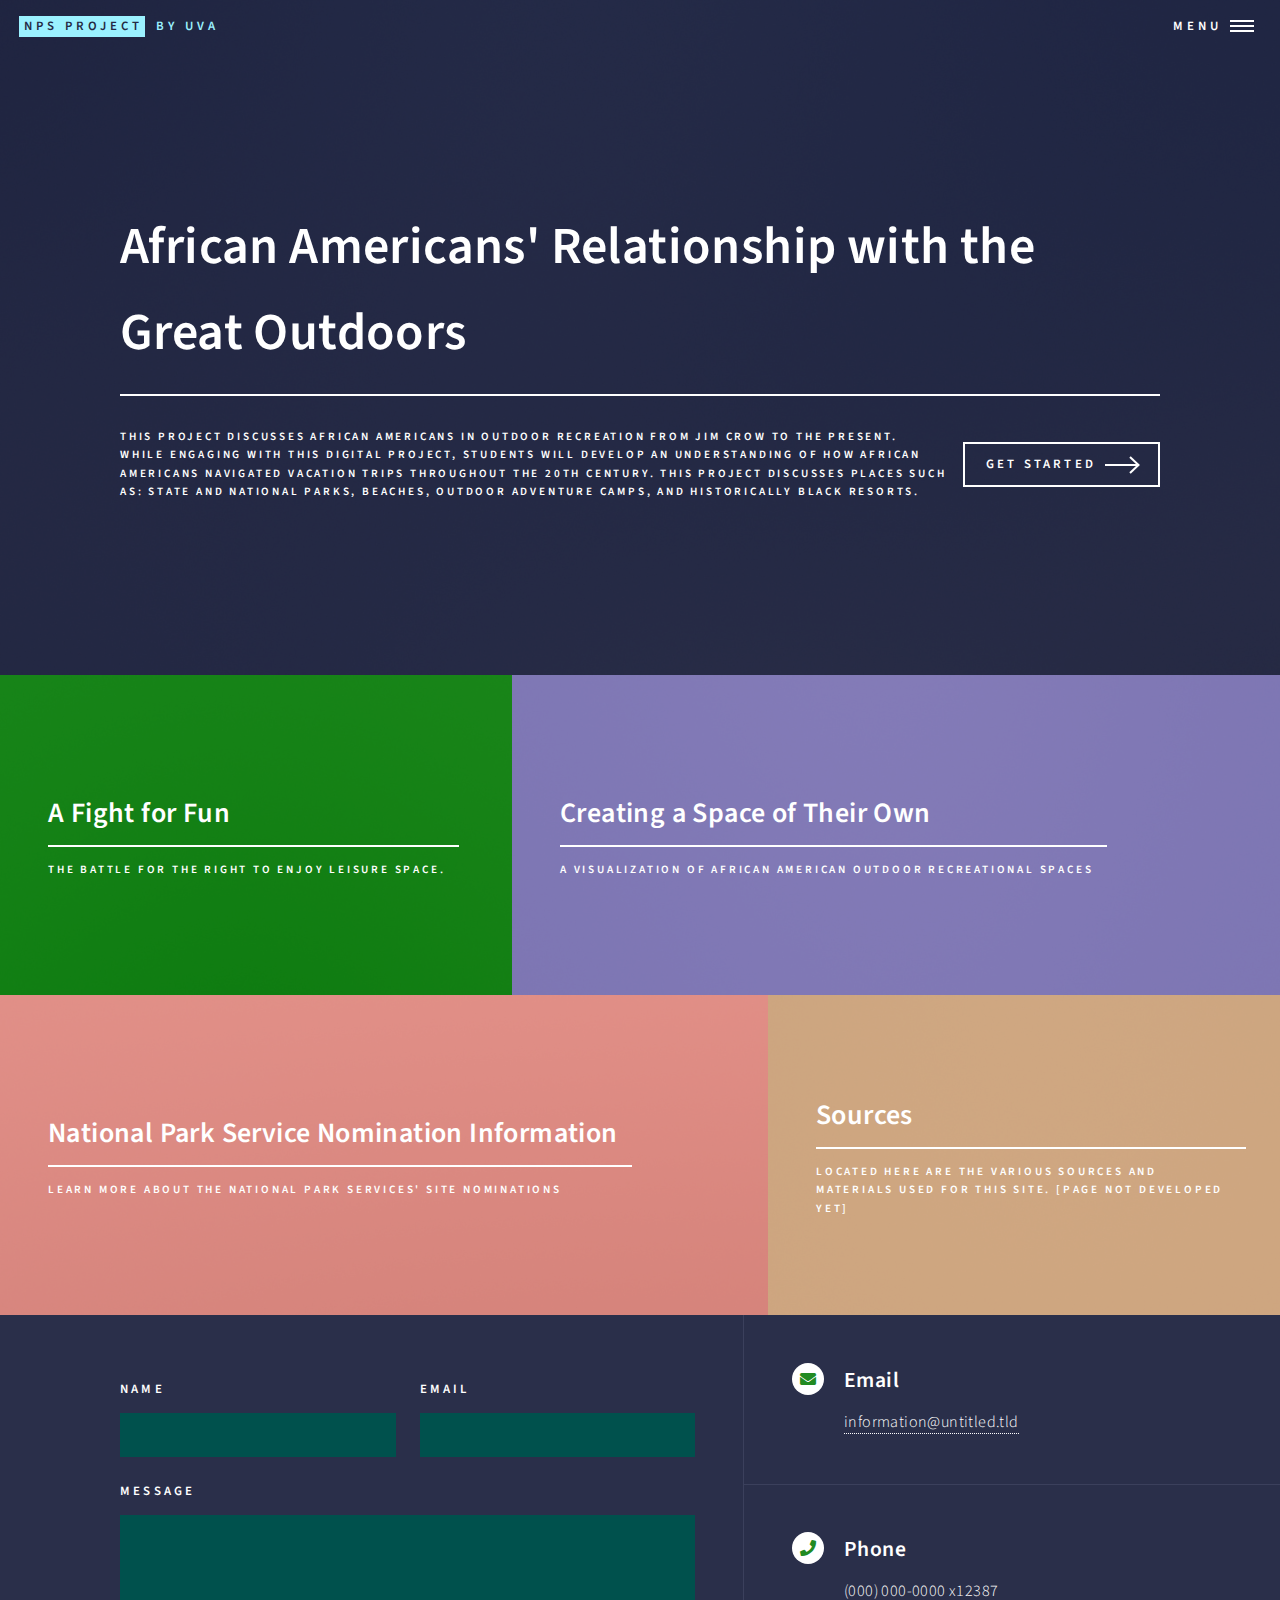
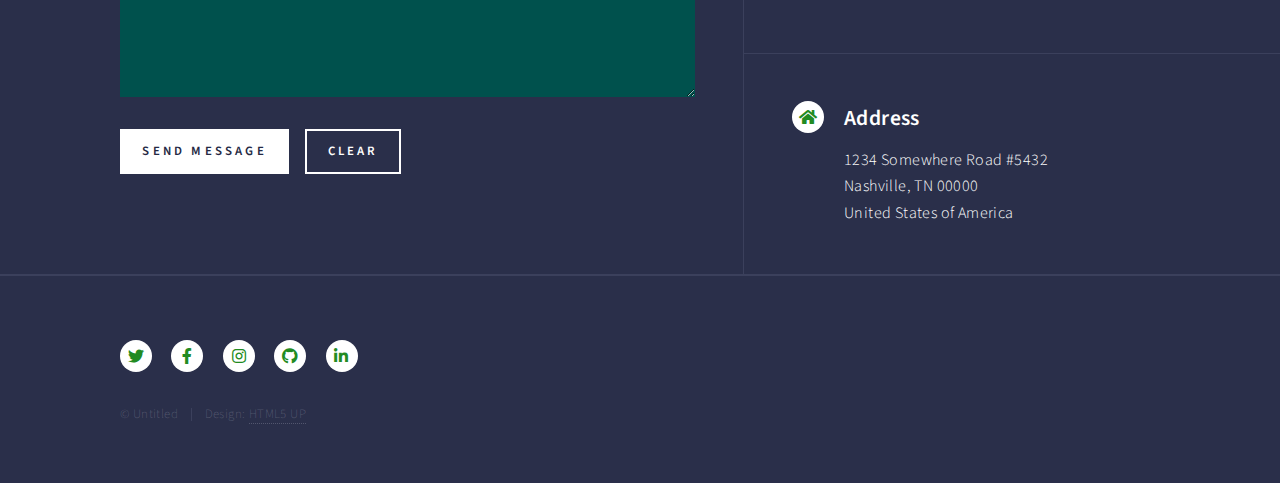
<file: index.html>
<!DOCTYPE HTML>
<!--
	Forty by HTML5 UP
	html5up.net | @ajlkn
	Free for personal and commercial use under the CCA 3.0 license (html5up.net/license)
-->
<html>
	<head>
		<title>National Park Service Project</title>
		<meta charset="utf-8" />
		<meta name="viewport" content="width=device-width, initial-scale=1, user-scalable=no" />
		<link rel="stylesheet" href="assets/css/main.css" />
		<link rel="stylesheet" href="assets/css/afarec.css" />
		<noscript><link rel="stylesheet" href="assets/css/noscript.css" /></noscript>
	</head>
	<body class="is-preload">

		<!-- Wrapper -->
			<div id="wrapper">

				<!-- Header -->
					<header id="header" class="alt">
						<a href="index.html" class="logo"><strong>NPS Project</strong> <span>by UVA</span></a>
						<nav>
							<a href="#menu">Menu</a>
						</nav>
					</header>

				<!-- Menu -->
					<nav id="menu">
						<ul class="links">
							<li><a href="index.html">Home</a></li>
							<li><a href="FightForFun.html">A Fight for Fun</a></li>
							<li><a href="TheirSpace.html">Creating a Space of Their Own</a></li>
							<li><a href="Nominations.html">NPS Nominations</a></li>
						</ul>
						<ul class="actions stacked">
							<li><a href="#" class="button primary fit">Get Started</a></li>
						</ul>
					</nav>

				<!-- Banner -->
					<section id="banner" class="major">
						<div class="inner">
							<header class="major">
								<h1>African Americans' Relationship with the Great Outdoors</h1>
							</header>
							<div class="content">
								<p>This project discusses African Americans in outdoor recreation from Jim Crow to the present. While engaging with this digital project, students will develop an understanding of how African Americans navigated vacation trips throughout the 20th century.
							    This project discusses places such as: State and National Parks, Beaches, Outdoor Adventure Camps, and Historically Black Resorts. </p>
								<ul class="actions">
									<li><a href="#one" class="button next scrolly">Get Started</a></li>
								</ul>
							</div>
						</div>
					</section>

				<!-- Main -->
					<div id="main">

						<!-- One -->
							<section id="one" class="tiles">
								<article id="fight-for-fun">
									<span class="image">
										<img src="images/pic01.jpg" alt="" />
									</span>
									<header class="major">
										<h3><a href="FightForFun.html" class="link">A Fight for Fun</a></h3>
										<p>The Battle for the right to enjoy Leisure Space.</p>
									</header>
								</article>
								<article id="creating-a-space">
									<span class="image">
										<img src="images/pic02.jpg" alt="" />
									</span>
									<header class="major">
										<h3><a href="TheirSpace.html" class="link">Creating a Space of Their Own</a></h3>
										<p>A Visualization of African American Outdoor Recreational Spaces</p>
									</header>
								</article>
								<article>
									<span class="image">
										<img src="images/pic03.jpg" alt="" />
									</span>
									<header class="major">
										<h3><a href="Nominations.html" class="link">National Park Service Nomination Information</a></h3>
										<p>Learn more about the National Park Services' site nominations</p>
									</header>
								</article>

								<article>
									<span class="image">
										<img src="images/pic05.jpg" alt="" />
									</span>
									<header class="major">
										<h3><a href="landing.html" class="link">Sources</a></h3>
										<p>Located here are the various sources and materials used for this site. [Page Not Developed Yet]</p>
									</header>
								</article>
							</section>

				<!-- Contact -->
					<section id="contact">
						<div class="inner">
							<section>
								<form method="post" action="#">
									<div class="fields">
										<div class="field half">
											<label for="name">Name</label>
											<input type="text" name="name" id="name" />
										</div>
										<div class="field half">
											<label for="email">Email</label>
											<input type="text" name="email" id="email" />
										</div>
										<div class="field">
											<label for="message">Message</label>
											<textarea name="message" id="message" rows="6"></textarea>
										</div>
									</div>
									<ul class="actions">
										<li><input type="submit" value="Send Message" class="primary" /></li>
										<li><input type="reset" value="Clear" /></li>
									</ul>
								</form>
							</section>
							<section class="split">
								<section>
									<div class="contact-method">
										<span class="icon solid alt fa-envelope"></span>
										<h3>Email</h3>
										<a href="#">information@untitled.tld</a>
									</div>
								</section>
								<section>
									<div class="contact-method">
										<span class="icon solid alt fa-phone"></span>
										<h3>Phone</h3>
										<span>(000) 000-0000 x12387</span>
									</div>
								</section>
								<section>
									<div class="contact-method">
										<span class="icon solid alt fa-home"></span>
										<h3>Address</h3>
										<span>1234 Somewhere Road #5432<br />
										Nashville, TN 00000<br />
										United States of America</span>
									</div>
								</section>
							</section>
						</div>
					</section>

				<!-- Footer -->
					<footer id="footer">
						<div class="inner">
							<ul class="icons">
								<li><a href="#" class="icon brands alt fa-twitter"><span class="label">Twitter</span></a></li>
								<li><a href="#" class="icon brands alt fa-facebook-f"><span class="label">Facebook</span></a></li>
								<li><a href="#" class="icon brands alt fa-instagram"><span class="label">Instagram</span></a></li>
								<li><a href="#" class="icon brands alt fa-github"><span class="label">GitHub</span></a></li>
								<li><a href="#" class="icon brands alt fa-linkedin-in"><span class="label">LinkedIn</span></a></li>
							</ul>
							<ul class="copyright">
								<li>&copy; Untitled</li><li>Design: <a href="https://html5up.net">HTML5 UP</a></li>
							</ul>
						</div>
					</footer>

			</div>

		<!-- Scripts -->
			<script src="assets/js/jquery.min.js"></script>
			<script src="assets/js/jquery.scrolly.min.js"></script>
			<script src="assets/js/jquery.scrollex.min.js"></script>
			<script src="assets/js/browser.min.js"></script>
			<script src="assets/js/breakpoints.min.js"></script>
			<script src="assets/js/util.js"></script>
			<script src="assets/js/main.js"></script>

	</body>
</html>
</file>
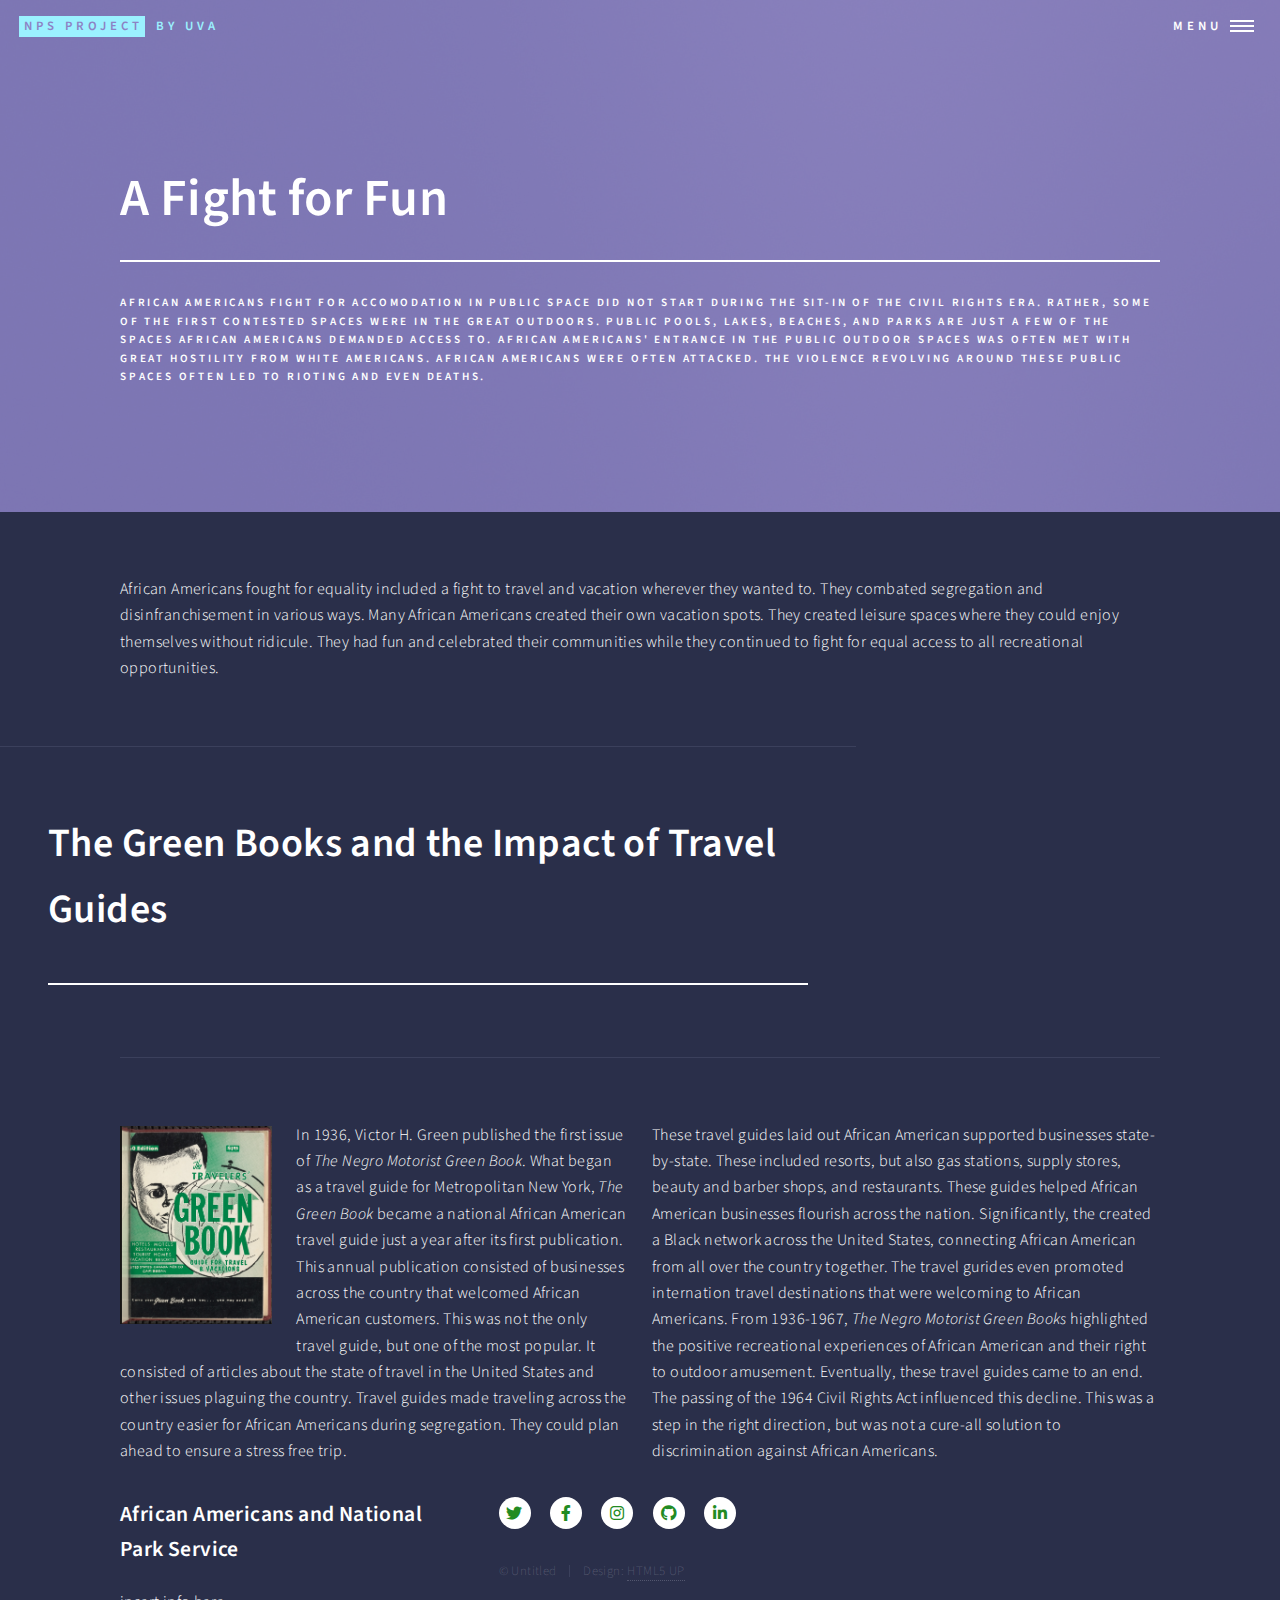
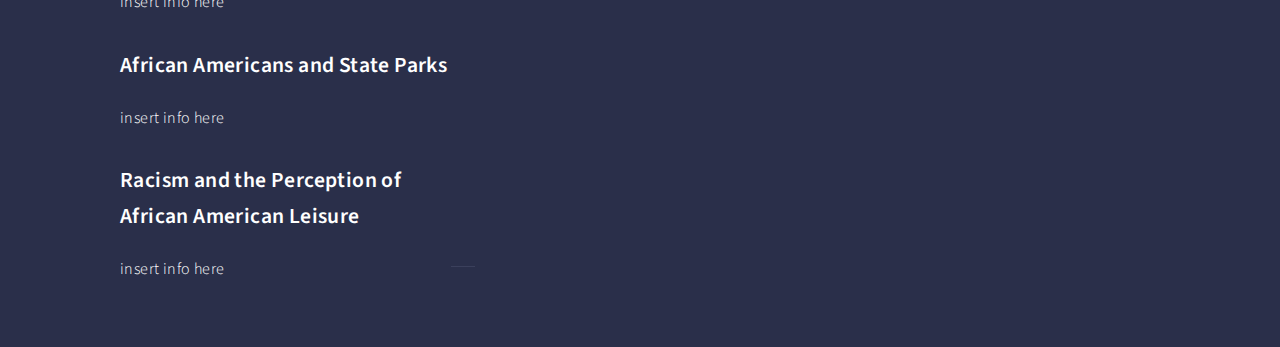
<file: FightForFun.html>
<!DOCTYPE HTML>
<!--
	Forty by HTML5 UP
	html5up.net | @ajlkn
	Free for personal and commercial use under the CCA 3.0 license (html5up.net/license)
-->
<html>
	<head>
		<title>A Fight For Fun</title>
		<meta charset="utf-8" />
		<meta name="viewport" content="width=device-width, initial-scale=1, user-scalable=no" />
		<link rel="stylesheet" href="assets/css/main.css" />
		<link rel="stylesheet" href="assets/css/afarec.css" />
		<noscript><link rel="stylesheet" href="assets/css/noscript.css" /></noscript>
	</head>
	<body class="is-preload">

		<!-- Wrapper -->
			<div id="wrapper">

				<!-- Header -->
				<!-- Note: The "styleN" class below should match that of the banner element. -->
					<header id="header" class="alt style2">
						<a href="index.html" class="logo"><strong>NPS Project</strong> <span>By UVA</span></a>
						<nav>
							<a href="#menu">Menu</a>
						</nav>
					</header>

				<!-- Menu -->
					<nav id="menu">
						<ul class="links">
							<li><a href="index.html">Home</a></li>
							<li><a href="FightForFun.html">A Fight for Fun</a></li>
							<li><a href="TheirSpace.html">Creating a Space of Their Own</a></li>
							<li><a href="Nominations.html">NPS Nominations</a></li>
						</ul>
						<ul class="actions stacked">
							<li><a href="#" class="button primary fit">Get Started</a></li>
						</ul>
					</nav>

				<!-- Banner -->
				<!-- Note: The "styleN" class below should match that of the header element. -->
					<section id="banner" class="style2">
						<div class="inner">
							<span class="image">
								<img src="images/pic07.jpg" alt="" />
							</span>
							<header class="major">
								<h1>A Fight for Fun</h1>
							</header>
							<div class="content">
							  <p>African Americans fight for accomodation in public space did not start during the sit-in of the Civil Rights era. Rather, some of the first contested spaces were in the Great Outdoors. Public pools, lakes, beaches, and parks are just a few of the spaces African Americans demanded access to.
							    African Americans' entrance in the public outdoor spaces was often met with great hostility from white Americans. African Americans were often attacked. The violence revolving around these public spaces often led to rioting and even deaths.</p>
							</div>
						</div>
					</section>

				<!-- Main -->
					<div id="main">

						<!-- One -->
							<section id="one">
								<div class="inner">
									<p>African Americans fought for equality included a fight to travel and vacation wherever they wanted to. They combated segregation and disinfranchisement in various ways. Many African Americans created their own vacation spots.
								    They created leisure spaces where they could enjoy themselves without ridicule. They had fun and celebrated their communities while they continued to fight for equal access to all recreational opportunities.</p>
							</section>

							<!-- Second section of Content -->
							<header class="major">
								<div class="inner">
								<h1>The Green Books and the Impact of Travel Guides</h1>
							</header>
							<div class="inner">
								<div class="row">
									<div class="col-6 col-12-small">
										<div class="image left"><img src="images/GreenBook_1960.png" alt="1960 Green  Book"></div>
										<p>In 1936, Victor H. Green published the first issue of <i>The Negro Motorist Green Book</i>. What began as a travel guide for Metropolitan New York, <i>The Green Book</i> became a national African American travel guide just a year after its first publication.
											This annual publication consisted of businesses across the country that welcomed African American customers. This was not the only travel guide, but one of the most popular. It consisted of articles about the state of travel in the United States and other issues plaguing the country.
											Travel guides made traveling across the country easier for African Americans during segregation. They could plan ahead to ensure a stress free trip.</p>
									</div>
									<div class="col-6 col-12-small">
										<p>These travel guides laid out African American supported businesses state-by-state. These included resorts, but also gas stations, supply stores, beauty and barber shops, and restaurants. These guides helped African American businesses flourish across the nation.
										Significantly, the created a Black network across the United States, connecting African American from all over the country together. The travel gurides even promoted internation travel destinations that were welcoming to African Americans.
										From 1936-1967, <i>The Negro Motorist Green Books</i> highlighted the positive recreational experiences of African American and their right to outdoor amusement. Eventually, these travel guides came to an end. The passing of the 1964 Civil Rights Act influenced this decline. This was a step in the right direction, but was not a cure-all solution to discrimination against African Americans.</p>
									</div>
									<!-- Break -->
									<div class="col-4 col-12-medium">
										<h3>African Americans and National Park Service</h3>
										<p>insert info here<p>
									<div class="col-4 col-12-medium">
										<h3>African Americans and State Parks</h3>
										<p>insert info here<p>
									</div>
									<div class="col-4 col-12-medium">
										<h3>Racism and the Perception of African American Leisure</h3>
										<p>insert info here</p>
									</div>
								</div>

							<hr class="major" />

				<!-- Footer -->
					<footer id="footer">
						<div class="inner">
							<ul class="icons">
								<li><a href="#" class="icon brands alt fa-twitter"><span class="label">Twitter</span></a></li>
								<li><a href="#" class="icon brands alt fa-facebook-f"><span class="label">Facebook</span></a></li>
								<li><a href="#" class="icon brands alt fa-instagram"><span class="label">Instagram</span></a></li>
								<li><a href="#" class="icon brands alt fa-github"><span class="label">GitHub</span></a></li>
								<li><a href="#" class="icon brands alt fa-linkedin-in"><span class="label">LinkedIn</span></a></li>
							</ul>
							<ul class="copyright">
								<li>&copy; Untitled</li><li>Design: <a href="https://html5up.net">HTML5 UP</a></li>
							</ul>
						</div>
					</footer>

			</div>

		<!-- Scripts -->
			<script src="assets/js/jquery.min.js"></script>
			<script src="assets/js/jquery.scrolly.min.js"></script>
			<script src="assets/js/jquery.scrollex.min.js"></script>
			<script src="assets/js/browser.min.js"></script>
			<script src="assets/js/breakpoints.min.js"></script>
			<script src="assets/js/util.js"></script>
			<script src="assets/js/main.js"></script>

	</body>
</html>
</file>
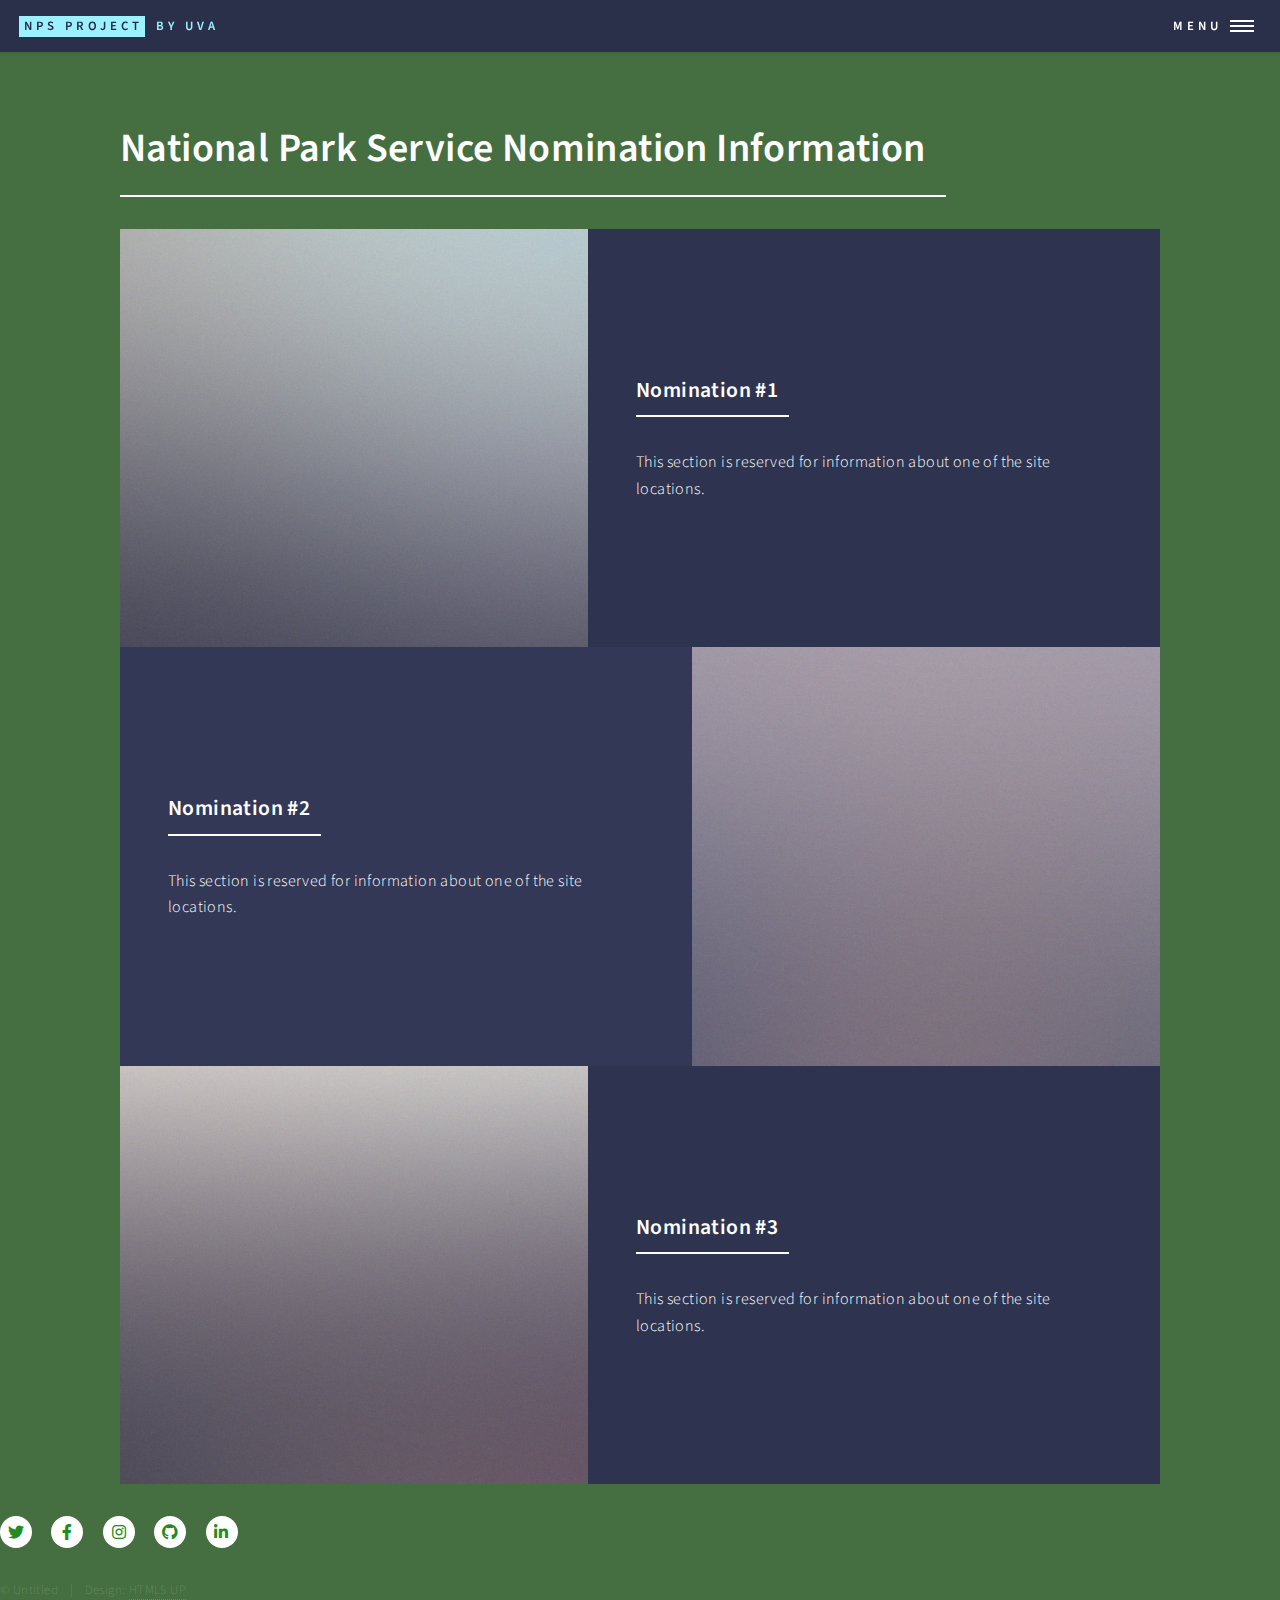
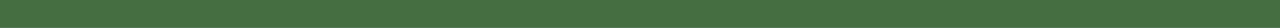
<file: Nominations.html>
<!DOCTYPE HTML>
<!--
	Forty by HTML5 UP
	html5up.net | @ajlkn
	Free for personal and commercial use under the CCA 3.0 license (html5up.net/license)
-->
<html>
	<head>
		<title>Elements - Forty by HTML5 UP</title>
		<meta charset="utf-8" />
		<meta name="viewport" content="width=device-width, initial-scale=1, user-scalable=no" />
		<link rel="stylesheet" href="assets/css/main.css" />
		<link rel="stylesheet" href="assets/css/afarec.css" />
		<noscript><link rel="stylesheet" href="assets/css/noscript.css" /></noscript>
	</head>
	<body class="is-preload">

		<!-- Wrapper -->
			<div id="wrapper">

				<!-- Header -->
					<header id="header">
						<a href="index.html" class="logo"><strong>NPS Project</strong> <span>By UVA</span></a>
						<nav>
							<a href="#menu">Menu</a>
						</nav>
					</header>

				<!-- Menu -->
					<nav id="menu">
						<ul class="links">
							<li><a href="index.html">Home</a></li>
							<li><a href="FightForFun.html">A Fight for Fun</a></li>
							<li><a href="TheirSpace.html">Creating a Space of Their Own</a></li>
							<li><a href="Nominations.html">NPS Nominations</a></li>
						</ul>
						<ul class="actions stacked">
							<li><a href="#" class="button primary fit">Get Started</a></li>
						</ul>
					</nav>

				<!-- Main -->
					<div id="main" class="alt">

						<!-- One -->
							<section id="one">
								<div class="inner">
									<header class="major">
										<h1>National Park Service Nomination Information</h1>
									</header>

									<!-- Two -->
										<section id="two" class="spotlights">
											<section>
												<a href="TheirSpace.html" class="image">
													<img src="images/pic08.jpg" alt="" data-position="center center" />
												</a>
												<div class="content">
												<div class="inner">
														<header class="major">
															<h3>Nomination #1</h3>
														</header>
														<p>This section is reserved for information about one of the site locations.</p>
													</div>
												</div>
											</section>
											<section>
												<a href="TheirSpace.html" class="image">
													<img src="images/pic09.jpg" alt="" data-position="top center" />
												</a>
												<div class="content">
												<div class="inner">
														<header class="major">
															<h3>Nomination #2</h3>
														</header>
														<p>This section is reserved for information about one of the site locations.</p>
													</div>
												</div>
											</section>
											<section>
												<a href="TheirSpace.html" class="image">
													<img src="images/pic10.jpg" alt="" data-position="25% 25%" />
												</a>
												<div class="content">
												<div class="inner">
														<header class="major">
															<h3>Nomination #3</h3>
														</header>
														<p>This section is reserved for information about one of the site locations.</p>
													</div>
												</div>
											</section>
										</section>
								</div>

				<!-- Footer -->
					<footer id="footer">
						<div class="inner">
							<ul class="icons">
								<li><a href="#" class="icon brands alt fa-twitter"><span class="label">Twitter</span></a></li>
								<li><a href="#" class="icon brands alt fa-facebook-f"><span class="label">Facebook</span></a></li>
								<li><a href="#" class="icon brands alt fa-instagram"><span class="label">Instagram</span></a></li>
								<li><a href="#" class="icon brands alt fa-github"><span class="label">GitHub</span></a></li>
								<li><a href="#" class="icon brands alt fa-linkedin-in"><span class="label">LinkedIn</span></a></li>
							</ul>
							<ul class="copyright">
								<li>&copy; Untitled</li><li>Design: <a href="https://html5up.net">HTML5 UP</a></li>
							</ul>
						</div>
					</footer>

			</div>

		<!-- Scripts -->
			<script src="assets/js/jquery.min.js"></script>
			<script src="assets/js/jquery.scrolly.min.js"></script>
			<script src="assets/js/jquery.scrollex.min.js"></script>
			<script src="assets/js/browser.min.js"></script>
			<script src="assets/js/breakpoints.min.js"></script>
			<script src="assets/js/util.js"></script>
			<script src="assets/js/main.js"></script>

	</body>
</html>
</file>
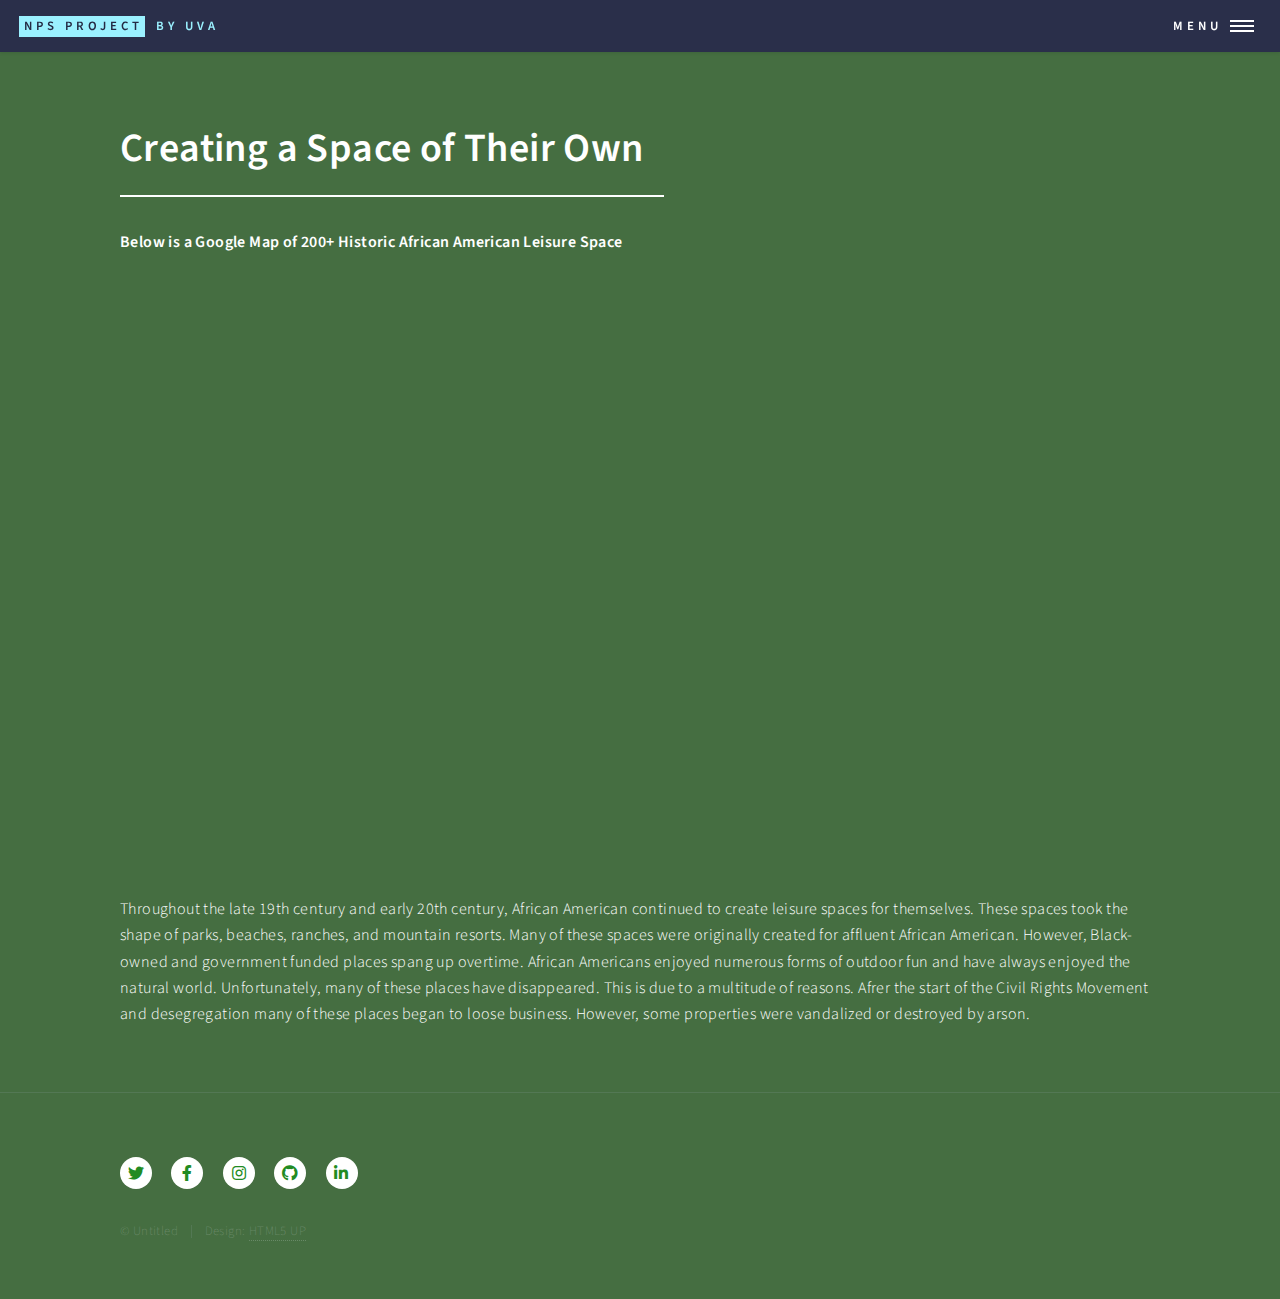
<file: TheirSpace.html>
<!DOCTYPE HTML>
<!--
	Forty by HTML5 UP
	html5up.net | @ajlkn
	Free for personal and commercial use under the CCA 3.0 license (html5up.net/license)
-->
<html>
	<head>
		<title>Generic - Forty by HTML5 UP</title>
		<meta charset="utf-8" />
		<meta name="viewport" content="width=device-width, initial-scale=1, user-scalable=no" />
		<link rel="stylesheet" href="assets/css/main.css" />
		<link rel="stylesheet" href="assets/css/afarec.css" />
		<noscript><link rel="stylesheet" href="assets/css/noscript.css" /></noscript>
	</head>
	<body class="is-preload">

		<!-- Wrapper -->
			<div id="wrapper">

				<!-- Header -->
					<header id="header">
						<a href="index.html" class="logo"><strong>NPS Project</strong> <span>By UVA</span></a>
						<nav>
							<a href="#menu">Menu</a>
						</nav>
					</header>

				<!-- Menu -->
					<nav id="menu">
						<ul class="links">
							<li><a href="index.html">Home</a></li>
							<li><a href="FightForFun.html">A Fight for Fun</a></li>
							<li><a href="TheirSpace.html">Creating a Space of Their Own</a></li>
							<li><a href="Nominations.html">NPS Nominations</a></li>
						</ul>
						<ul class="actions stacked">
							<li><a href="#" class="button primary fit">Get Started</a></li>
						</ul>
					</nav>

				<!-- Main -->
					<div id="main" class="alt">

						<!-- One -->
							<section id="one">
								<div class="inner">
									<header class="major">
										<h1>Creating a Space of Their Own</h1>
									</header>
	 								<p><strong>Below is a Google Map of 200+ Historic African American Leisure Space</strong></p>
									<iframe src="https://www.google.com/maps/d/u/0/embed?mid=1EdAhI6_6Mht6mUUz32Hmn_Am5wo3cedb" width="100%" height="600px"></iframe>
									<p>Throughout the late 19th century and early 20th century, African American continued to create leisure spaces for themselves. These spaces took the shape of parks, beaches, ranches, and mountain resorts. Many of these spaces were originally created for affluent African American. However, Black-owned and government funded places spang up overtime. African Americans enjoyed numerous forms of outdoor fun and have always enjoyed the natural world. Unfortunately, many of these places have disappeared. This is due to a multitude of reasons. Afrer the start of the Civil Rights Movement and desegregation many of these places began to loose business. However, some properties were vandalized or destroyed by arson.</p>
							</section>
					</div>

				<!-- Footer -->
					<footer id="footer">
						<div class="inner">
							<ul class="icons">
								<li><a href="#" class="icon brands alt fa-twitter"><span class="label">Twitter</span></a></li>
								<li><a href="#" class="icon brands alt fa-facebook-f"><span class="label">Facebook</span></a></li>
								<li><a href="#" class="icon brands alt fa-instagram"><span class="label">Instagram</span></a></li>
								<li><a href="#" class="icon brands alt fa-github"><span class="label">GitHub</span></a></li>
								<li><a href="#" class="icon brands alt fa-linkedin-in"><span class="label">LinkedIn</span></a></li>
							</ul>
							<ul class="copyright">
								<li>&copy; Untitled</li><li>Design: <a href="https://html5up.net">HTML5 UP</a></li>
							</ul>
						</div>
					</footer>

			</div>

		<!-- Scripts -->
			<script src="assets/js/jquery.min.js"></script>
			<script src="assets/js/jquery.scrolly.min.js"></script>
			<script src="assets/js/jquery.scrollex.min.js"></script>
			<script src="assets/js/browser.min.js"></script>
			<script src="assets/js/breakpoints.min.js"></script>
			<script src="assets/js/util.js"></script>
			<script src="assets/js/main.js"></script>

	</body>
</html>
</file>
<file: assets/css/afarec.css>
.tiles article:nth-child(6n - 5):before {
  background-color: green;
}

.tiles article:nth-child(6n - 4):before {
  background-color: #8d82c4;
}

.tiles article:nth-child(6n - 3):before {
  background-color: #ec8d81;
}

.tiles article:nth-child(6n - 2):before {
  background-color: #e7b788;
}

.tiles article:nth-child(6n - 1):before {
  background-color: #8ea9e8;
}

.tiles article:nth-child(6n):before {
  background-color: #87c5a4;
}
</file>
<file: assets/css/noscript.css>
/*
	Forty by HTML5 UP
	html5up.net | @ajlkn
	Free for personal and commercial use under the CCA 3.0 license (html5up.net/license)
*/

/* Banner */

	body.is-preload #banner:after {
		opacity: 0.85;
	}

	body.is-preload #banner > .inner {
		-moz-filter: none;
		-webkit-filter: none;
		-ms-filter: none;
		filter: none;
		-moz-transform: none;
		-webkit-transform: none;
		-ms-transform: none;
		transform: none;
		opacity: 1;
	}
</file>
<file: assets/css/main.css>
@import url(fontawesome-all.min.css);
@import url("https://fonts.googleapis.com/css?family=Source+Sans+Pro:300,300italic,600,600italic");

/*
	Forty by HTML5 UP
	html5up.net | @ajlkn
	Free for personal and commercial use under the CCA 3.0 license (html5up.net/license)
*/

html, body, div, span, applet, object,
iframe, h1, h2, h3, h4, h5, h6, p, blockquote,
pre, a, abbr, acronym, address, big, cite,
code, del, dfn, em, img, ins, kbd, q, s, samp,
small, strike, strong, sub, sup, tt, var, b,
u, i, center, dl, dt, dd, ol, ul, li, fieldset,
form, label, legend, table, caption, tbody,
tfoot, thead, tr, th, td, article, aside,
canvas, details, embed, figure, figcaption,
footer, header, hgroup, menu, nav, output, ruby,
section, summary, time, mark, audio, video {
	margin: 0;
	padding: 0;
	border: 0;
	font-size: 100%;
	font: inherit;
	vertical-align: baseline;}

article, aside, details, figcaption, figure,
footer, header, hgroup, menu, nav, section {
	display: block;}

body {
	line-height: 1;
}

ol, ul {
	list-style: none;
}

blockquote, q {
	quotes: none;
}

	blockquote:before, blockquote:after, q:before, q:after {
		content: '';
		content: none;
	}

table {
	border-collapse: collapse;
	border-spacing: 0;
}

body {
	-webkit-text-size-adjust: none;
}

mark {
	background-color: transparent;
	color: inherit;
}

input::-moz-focus-inner {
	border: 0;
	padding: 0;
}

input, select, textarea {
	-moz-appearance: none;
	-webkit-appearance: none;
	-ms-appearance: none;
	appearance: none;
}

/* Basic */

	@-ms-viewport {
		width: device-width;
	}

	body {
		-ms-overflow-style: scrollbar;
	}

	@media screen and (max-width: 480px) {

		html, body {
			min-width: 320px;
		}

	}

	html {
		box-sizing: border-box;
	}

	*, *:before, *:after {
		box-sizing: inherit;
	}

	body {
		background: #456e41;
	}

		body.is-preload *, body.is-preload *:before, body.is-preload *:after {
			-moz-animation: none !important;
			-webkit-animation: none !important;
			-ms-animation: none !important;
			animation: none !important;
			-moz-transition: none !important;
			-webkit-transition: none !important;
			-ms-transition: none !important;
			transition: none !important;
		}

/* Type */

	body, input, select, textarea {
		color: #ffffff;
		font-family: "Source Sans Pro", Helvetica, sans-serif;
		font-size: 17pt;
		font-weight: 300;
		letter-spacing: 0.025em;
		line-height: 1.65;
	}

		@media screen and (max-width: 1680px) {

			body, input, select, textarea {
				font-size: 14pt;
			}

		}

		@media screen and (max-width: 1280px) {

			body, input, select, textarea {
				font-size: 12pt;
			}

		}

		@media screen and (max-width: 360px) {

			body, input, select, textarea {
				font-size: 11pt;
			}

		}

	a {
		-moz-transition: color 0.2s ease-in-out, border-bottom-color 0.2s ease-in-out;
		-webkit-transition: color 0.2s ease-in-out, border-bottom-color 0.2s ease-in-out;
		-ms-transition: color 0.2s ease-in-out, border-bottom-color 0.2s ease-in-out;
		transition: color 0.2s ease-in-out, border-bottom-color 0.2s ease-in-out;
		border-bottom: dotted 1px;
		color: inherit;
		text-decoration: none;
	}

		a:hover {
			border-bottom-color: transparent;
			color: #9bf1ff !important;
		}

		a:active {
			color: #53e3fb !important;
		}

	strong, b {
		color: #ffffff;
		font-weight: 600;
	}

	em, i {
		font-style: italic;
	}

	p {
		margin: 0 0 2em 0;
	}

	h1, h2, h3, h4, h5, h6 {
		color: #ffffff;
		font-weight: 600;
		line-height: 1.65;
		margin: 0 0 1em 0;
	}

		h1 a, h2 a, h3 a, h4 a, h5 a, h6 a {
			color: inherit;
			border-bottom: 0;
		}

	h1 {
		font-size: 2.5em;
	}

	h2 {
		font-size: 1.75em;
	}

	h3 {
		font-size: 1.35em;
	}

	h4 {
		font-size: 1.1em;
	}

	h5 {
		font-size: 0.9em;
	}

	h6 {
		font-size: 0.7em;
	}

	@media screen and (max-width: 736px) {

		h1 {
			font-size: 2em;
		}

		h2 {
			font-size: 1.5em;
		}

		h3 {
			font-size: 1.25em;
		}

	}

	sub {
		font-size: 0.8em;
		position: relative;
		top: 0.5em;
	}

	sup {
		font-size: 0.8em;
		position: relative;
		top: -0.5em;
	}

	blockquote {
		border-left: solid 4px rgba(212, 212, 255, 0.1);
		font-style: italic;
		margin: 0 0 2em 0;
		padding: 0.5em 0 0.5em 2em;
	}

	code {
		background: rgba(212, 212, 255, 0.035);
		font-family: "Courier New", monospace;
		font-size: 0.9em;
		margin: 0 0.25em;
		padding: 0.25em 0.65em;
	}

	pre {
		-webkit-overflow-scrolling: touch;
		font-family: "Courier New", monospace;
		font-size: 0.9em;
		margin: 0 0 2em 0;
	}

		pre code {
			display: block;
			line-height: 1.75;
			padding: 1em 1.5em;
			overflow-x: auto;
		}

	hr {
		border: 0;
		border-bottom: solid 1px rgba(212, 212, 255, 0.1);
		margin: 2em 0;
	}

		hr.major {
			margin: 3em 0;
		}

	.align-left {
		text-align: left;
	}

	.align-center {
		text-align: center;
	}

	.align-right {
		text-align: right;
	}

/* Row */

	.row {
		display: flex;
		flex-wrap: wrap;
		box-sizing: border-box;
		align-items: stretch;
	}

		.row > * {
			box-sizing: border-box;
		}

		.row.gtr-uniform > * > :last-child {
			margin-bottom: 0;
		}

		.row.aln-left {
			justify-content: flex-start;
		}

		.row.aln-center {
			justify-content: center;
		}

		.row.aln-right {
			justify-content: flex-end;
		}

		.row.aln-top {
			align-items: flex-start;
		}

		.row.aln-middle {
			align-items: center;
		}

		.row.aln-bottom {
			align-items: flex-end;
		}

		.row > .imp {
			order: -1;
		}

		.row > .col-1 {
			width: 8.33333%;
		}

		.row > .off-1 {
			margin-left: 8.33333%;
		}

		.row > .col-2 {
			width: 16.66667%;
		}

		.row > .off-2 {
			margin-left: 16.66667%;
		}

		.row > .col-3 {
			width: 25%;
		}

		.row > .off-3 {
			margin-left: 25%;
		}

		.row > .col-4 {
			width: 33.33333%;
		}

		.row > .off-4 {
			margin-left: 33.33333%;
		}

		.row > .col-5 {
			width: 41.66667%;
		}

		.row > .off-5 {
			margin-left: 41.66667%;
		}

		.row > .col-6 {
			width: 50%;
		}

		.row > .off-6 {
			margin-left: 50%;
		}

		.row > .col-7 {
			width: 58.33333%;
		}

		.row > .off-7 {
			margin-left: 58.33333%;
		}

		.row > .col-8 {
			width: 66.66667%;
		}

		.row > .off-8 {
			margin-left: 66.66667%;
		}

		.row > .col-9 {
			width: 75%;
		}

		.row > .off-9 {
			margin-left: 75%;
		}

		.row > .col-10 {
			width: 83.33333%;
		}

		.row > .off-10 {
			margin-left: 83.33333%;
		}

		.row > .col-11 {
			width: 91.66667%;
		}

		.row > .off-11 {
			margin-left: 91.66667%;
		}

		.row > .col-12 {
			width: 100%;
		}

		.row > .off-12 {
			margin-left: 100%;
		}

		.row.gtr-0 {
			margin-top: 0;
			margin-left: 0em;
		}

			.row.gtr-0 > * {
				padding: 0 0 0 0em;
			}

			.row.gtr-0.gtr-uniform {
				margin-top: 0em;
			}

				.row.gtr-0.gtr-uniform > * {
					padding-top: 0em;
				}

		.row.gtr-25 {
			margin-top: 0;
			margin-left: -0.5em;
		}

			.row.gtr-25 > * {
				padding: 0 0 0 0.5em;
			}

			.row.gtr-25.gtr-uniform {
				margin-top: -0.5em;
			}

				.row.gtr-25.gtr-uniform > * {
					padding-top: 0.5em;
				}

		.row.gtr-50 {
			margin-top: 0;
			margin-left: -1em;
		}

			.row.gtr-50 > * {
				padding: 0 0 0 1em;
			}

			.row.gtr-50.gtr-uniform {
				margin-top: -1em;
			}

				.row.gtr-50.gtr-uniform > * {
					padding-top: 1em;
				}

		.row {
			margin-top: 0;
			margin-left: -2em;
		}

			.row > * {
				padding: 0 0 0 2em;
			}

			.row.gtr-uniform {
				margin-top: -2em;
			}

				.row.gtr-uniform > * {
					padding-top: 2em;
				}

		.row.gtr-150 {
			margin-top: 0;
			margin-left: -3em;
		}

			.row.gtr-150 > * {
				padding: 0 0 0 3em;
			}

			.row.gtr-150.gtr-uniform {
				margin-top: -3em;
			}

				.row.gtr-150.gtr-uniform > * {
					padding-top: 3em;
				}

		.row.gtr-200 {
			margin-top: 0;
			margin-left: -4em;
		}

			.row.gtr-200 > * {
				padding: 0 0 0 4em;
			}

			.row.gtr-200.gtr-uniform {
				margin-top: -4em;
			}

				.row.gtr-200.gtr-uniform > * {
					padding-top: 4em;
				}

		@media screen and (max-width: 1680px) {

			.row {
				display: flex;
				flex-wrap: wrap;
				box-sizing: border-box;
				align-items: stretch;
			}

				.row > * {
					box-sizing: border-box;
				}

				.row.gtr-uniform > * > :last-child {
					margin-bottom: 0;
				}

				.row.aln-left {
					justify-content: flex-start;
				}

				.row.aln-center {
					justify-content: center;
				}

				.row.aln-right {
					justify-content: flex-end;
				}

				.row.aln-top {
					align-items: flex-start;
				}

				.row.aln-middle {
					align-items: center;
				}

				.row.aln-bottom {
					align-items: flex-end;
				}

				.row > .imp-xlarge {
					order: -1;
				}

				.row > .col-1-xlarge {
					width: 8.33333%;
				}

				.row > .off-1-xlarge {
					margin-left: 8.33333%;
				}

				.row > .col-2-xlarge {
					width: 16.66667%;
				}

				.row > .off-2-xlarge {
					margin-left: 16.66667%;
				}

				.row > .col-3-xlarge {
					width: 25%;
				}

				.row > .off-3-xlarge {
					margin-left: 25%;
				}

				.row > .col-4-xlarge {
					width: 33.33333%;
				}

				.row > .off-4-xlarge {
					margin-left: 33.33333%;
				}

				.row > .col-5-xlarge {
					width: 41.66667%;
				}

				.row > .off-5-xlarge {
					margin-left: 41.66667%;
				}

				.row > .col-6-xlarge {
					width: 50%;
				}

				.row > .off-6-xlarge {
					margin-left: 50%;
				}

				.row > .col-7-xlarge {
					width: 58.33333%;
				}

				.row > .off-7-xlarge {
					margin-left: 58.33333%;
				}

				.row > .col-8-xlarge {
					width: 66.66667%;
				}

				.row > .off-8-xlarge {
					margin-left: 66.66667%;
				}

				.row > .col-9-xlarge {
					width: 75%;
				}

				.row > .off-9-xlarge {
					margin-left: 75%;
				}

				.row > .col-10-xlarge {
					width: 83.33333%;
				}

				.row > .off-10-xlarge {
					margin-left: 83.33333%;
				}

				.row > .col-11-xlarge {
					width: 91.66667%;
				}

				.row > .off-11-xlarge {
					margin-left: 91.66667%;
				}

				.row > .col-12-xlarge {
					width: 100%;
				}

				.row > .off-12-xlarge {
					margin-left: 100%;
				}

				.row.gtr-0 {
					margin-top: 0;
					margin-left: 0em;
				}

					.row.gtr-0 > * {
						padding: 0 0 0 0em;
					}

					.row.gtr-0.gtr-uniform {
						margin-top: 0em;
					}

						.row.gtr-0.gtr-uniform > * {
							padding-top: 0em;
						}

				.row.gtr-25 {
					margin-top: 0;
					margin-left: -0.5em;
				}

					.row.gtr-25 > * {
						padding: 0 0 0 0.5em;
					}

					.row.gtr-25.gtr-uniform {
						margin-top: -0.5em;
					}

						.row.gtr-25.gtr-uniform > * {
							padding-top: 0.5em;
						}

				.row.gtr-50 {
					margin-top: 0;
					margin-left: -1em;
				}

					.row.gtr-50 > * {
						padding: 0 0 0 1em;
					}

					.row.gtr-50.gtr-uniform {
						margin-top: -1em;
					}

						.row.gtr-50.gtr-uniform > * {
							padding-top: 1em;
						}

				.row {
					margin-top: 0;
					margin-left: -2em;
				}

					.row > * {
						padding: 0 0 0 2em;
					}

					.row.gtr-uniform {
						margin-top: -2em;
					}

						.row.gtr-uniform > * {
							padding-top: 2em;
						}

				.row.gtr-150 {
					margin-top: 0;
					margin-left: -3em;
				}

					.row.gtr-150 > * {
						padding: 0 0 0 3em;
					}

					.row.gtr-150.gtr-uniform {
						margin-top: -3em;
					}

						.row.gtr-150.gtr-uniform > * {
							padding-top: 3em;
						}

				.row.gtr-200 {
					margin-top: 0;
					margin-left: -4em;
				}

					.row.gtr-200 > * {
						padding: 0 0 0 4em;
					}

					.row.gtr-200.gtr-uniform {
						margin-top: -4em;
					}

						.row.gtr-200.gtr-uniform > * {
							padding-top: 4em;
						}

		}

		@media screen and (max-width: 1280px) {

			.row {
				display: flex;
				flex-wrap: wrap;
				box-sizing: border-box;
				align-items: stretch;
			}

				.row > * {
					box-sizing: border-box;
				}

				.row.gtr-uniform > * > :last-child {
					margin-bottom: 0;
				}

				.row.aln-left {
					justify-content: flex-start;
				}

				.row.aln-center {
					justify-content: center;
				}

				.row.aln-right {
					justify-content: flex-end;
				}

				.row.aln-top {
					align-items: flex-start;
				}

				.row.aln-middle {
					align-items: center;
				}

				.row.aln-bottom {
					align-items: flex-end;
				}

				.row > .imp-large {
					order: -1;
				}

				.row > .col-1-large {
					width: 8.33333%;
				}

				.row > .off-1-large {
					margin-left: 8.33333%;
				}

				.row > .col-2-large {
					width: 16.66667%;
				}

				.row > .off-2-large {
					margin-left: 16.66667%;
				}

				.row > .col-3-large {
					width: 25%;
				}

				.row > .off-3-large {
					margin-left: 25%;
				}

				.row > .col-4-large {
					width: 33.33333%;
				}

				.row > .off-4-large {
					margin-left: 33.33333%;
				}

				.row > .col-5-large {
					width: 41.66667%;
				}

				.row > .off-5-large {
					margin-left: 41.66667%;
				}

				.row > .col-6-large {
					width: 50%;
				}

				.row > .off-6-large {
					margin-left: 50%;
				}

				.row > .col-7-large {
					width: 58.33333%;
				}

				.row > .off-7-large {
					margin-left: 58.33333%;
				}

				.row > .col-8-large {
					width: 66.66667%;
				}

				.row > .off-8-large {
					margin-left: 66.66667%;
				}

				.row > .col-9-large {
					width: 75%;
				}

				.row > .off-9-large {
					margin-left: 75%;
				}

				.row > .col-10-large {
					width: 83.33333%;
				}

				.row > .off-10-large {
					margin-left: 83.33333%;
				}

				.row > .col-11-large {
					width: 91.66667%;
				}

				.row > .off-11-large {
					margin-left: 91.66667%;
				}

				.row > .col-12-large {
					width: 100%;
				}

				.row > .off-12-large {
					margin-left: 100%;
				}

				.row.gtr-0 {
					margin-top: 0;
					margin-left: 0em;
				}

					.row.gtr-0 > * {
						padding: 0 0 0 0em;
					}

					.row.gtr-0.gtr-uniform {
						margin-top: 0em;
					}

						.row.gtr-0.gtr-uniform > * {
							padding-top: 0em;
						}

				.row.gtr-25 {
					margin-top: 0;
					margin-left: -0.375em;
				}

					.row.gtr-25 > * {
						padding: 0 0 0 0.375em;
					}

					.row.gtr-25.gtr-uniform {
						margin-top: -0.375em;
					}

						.row.gtr-25.gtr-uniform > * {
							padding-top: 0.375em;
						}

				.row.gtr-50 {
					margin-top: 0;
					margin-left: -0.75em;
				}

					.row.gtr-50 > * {
						padding: 0 0 0 0.75em;
					}

					.row.gtr-50.gtr-uniform {
						margin-top: -0.75em;
					}

						.row.gtr-50.gtr-uniform > * {
							padding-top: 0.75em;
						}

				.row {
					margin-top: 0;
					margin-left: -1.5em;
				}

					.row > * {
						padding: 0 0 0 1.5em;
					}

					.row.gtr-uniform {
						margin-top: -1.5em;
					}

						.row.gtr-uniform > * {
							padding-top: 1.5em;
						}

				.row.gtr-150 {
					margin-top: 0;
					margin-left: -2.25em;
				}

					.row.gtr-150 > * {
						padding: 0 0 0 2.25em;
					}

					.row.gtr-150.gtr-uniform {
						margin-top: -2.25em;
					}

						.row.gtr-150.gtr-uniform > * {
							padding-top: 2.25em;
						}

				.row.gtr-200 {
					margin-top: 0;
					margin-left: -3em;
				}

					.row.gtr-200 > * {
						padding: 0 0 0 3em;
					}

					.row.gtr-200.gtr-uniform {
						margin-top: -3em;
					}

						.row.gtr-200.gtr-uniform > * {
							padding-top: 3em;
						}

		}

		@media screen and (max-width: 980px) {

			.row {
				display: flex;
				flex-wrap: wrap;
				box-sizing: border-box;
				align-items: stretch;
			}

				.row > * {
					box-sizing: border-box;
				}

				.row.gtr-uniform > * > :last-child {
					margin-bottom: 0;
				}

				.row.aln-left {
					justify-content: flex-start;
				}

				.row.aln-center {
					justify-content: center;
				}

				.row.aln-right {
					justify-content: flex-end;
				}

				.row.aln-top {
					align-items: flex-start;
				}

				.row.aln-middle {
					align-items: center;
				}

				.row.aln-bottom {
					align-items: flex-end;
				}

				.row > .imp-medium {
					order: -1;
				}

				.row > .col-1-medium {
					width: 8.33333%;
				}

				.row > .off-1-medium {
					margin-left: 8.33333%;
				}

				.row > .col-2-medium {
					width: 16.66667%;
				}

				.row > .off-2-medium {
					margin-left: 16.66667%;
				}

				.row > .col-3-medium {
					width: 25%;
				}

				.row > .off-3-medium {
					margin-left: 25%;
				}

				.row > .col-4-medium {
					width: 33.33333%;
				}

				.row > .off-4-medium {
					margin-left: 33.33333%;
				}

				.row > .col-5-medium {
					width: 41.66667%;
				}

				.row > .off-5-medium {
					margin-left: 41.66667%;
				}

				.row > .col-6-medium {
					width: 50%;
				}

				.row > .off-6-medium {
					margin-left: 50%;
				}

				.row > .col-7-medium {
					width: 58.33333%;
				}

				.row > .off-7-medium {
					margin-left: 58.33333%;
				}

				.row > .col-8-medium {
					width: 66.66667%;
				}

				.row > .off-8-medium {
					margin-left: 66.66667%;
				}

				.row > .col-9-medium {
					width: 75%;
				}

				.row > .off-9-medium {
					margin-left: 75%;
				}

				.row > .col-10-medium {
					width: 83.33333%;
				}

				.row > .off-10-medium {
					margin-left: 83.33333%;
				}

				.row > .col-11-medium {
					width: 91.66667%;
				}

				.row > .off-11-medium {
					margin-left: 91.66667%;
				}

				.row > .col-12-medium {
					width: 100%;
				}

				.row > .off-12-medium {
					margin-left: 100%;
				}

				.row.gtr-0 {
					margin-top: 0;
					margin-left: 0em;
				}

					.row.gtr-0 > * {
						padding: 0 0 0 0em;
					}

					.row.gtr-0.gtr-uniform {
						margin-top: 0em;
					}

						.row.gtr-0.gtr-uniform > * {
							padding-top: 0em;
						}

				.row.gtr-25 {
					margin-top: 0;
					margin-left: -0.375em;
				}

					.row.gtr-25 > * {
						padding: 0 0 0 0.375em;
					}

					.row.gtr-25.gtr-uniform {
						margin-top: -0.375em;
					}

						.row.gtr-25.gtr-uniform > * {
							padding-top: 0.375em;
						}

				.row.gtr-50 {
					margin-top: 0;
					margin-left: -0.75em;
				}

					.row.gtr-50 > * {
						padding: 0 0 0 0.75em;
					}

					.row.gtr-50.gtr-uniform {
						margin-top: -0.75em;
					}

						.row.gtr-50.gtr-uniform > * {
							padding-top: 0.75em;
						}

				.row {
					margin-top: 0;
					margin-left: -1.5em;
				}

					.row > * {
						padding: 0 0 0 1.5em;
					}

					.row.gtr-uniform {
						margin-top: -1.5em;
					}

						.row.gtr-uniform > * {
							padding-top: 1.5em;
						}

				.row.gtr-150 {
					margin-top: 0;
					margin-left: -2.25em;
				}

					.row.gtr-150 > * {
						padding: 0 0 0 2.25em;
					}

					.row.gtr-150.gtr-uniform {
						margin-top: -2.25em;
					}

						.row.gtr-150.gtr-uniform > * {
							padding-top: 2.25em;
						}

				.row.gtr-200 {
					margin-top: 0;
					margin-left: -3em;
				}

					.row.gtr-200 > * {
						padding: 0 0 0 3em;
					}

					.row.gtr-200.gtr-uniform {
						margin-top: -3em;
					}

						.row.gtr-200.gtr-uniform > * {
							padding-top: 3em;
						}

		}

		@media screen and (max-width: 736px) {

			.row {
				display: flex;
				flex-wrap: wrap;
				box-sizing: border-box;
				align-items: stretch;
			}

				.row > * {
					box-sizing: border-box;
				}

				.row.gtr-uniform > * > :last-child {
					margin-bottom: 0;
				}

				.row.aln-left {
					justify-content: flex-start;
				}

				.row.aln-center {
					justify-content: center;
				}

				.row.aln-right {
					justify-content: flex-end;
				}

				.row.aln-top {
					align-items: flex-start;
				}

				.row.aln-middle {
					align-items: center;
				}

				.row.aln-bottom {
					align-items: flex-end;
				}

				.row > .imp-small {
					order: -1;
				}

				.row > .col-1-small {
					width: 8.33333%;
				}

				.row > .off-1-small {
					margin-left: 8.33333%;
				}

				.row > .col-2-small {
					width: 16.66667%;
				}

				.row > .off-2-small {
					margin-left: 16.66667%;
				}

				.row > .col-3-small {
					width: 25%;
				}

				.row > .off-3-small {
					margin-left: 25%;
				}

				.row > .col-4-small {
					width: 33.33333%;
				}

				.row > .off-4-small {
					margin-left: 33.33333%;
				}

				.row > .col-5-small {
					width: 41.66667%;
				}

				.row > .off-5-small {
					margin-left: 41.66667%;
				}

				.row > .col-6-small {
					width: 50%;
				}

				.row > .off-6-small {
					margin-left: 50%;
				}

				.row > .col-7-small {
					width: 58.33333%;
				}

				.row > .off-7-small {
					margin-left: 58.33333%;
				}

				.row > .col-8-small {
					width: 66.66667%;
				}

				.row > .off-8-small {
					margin-left: 66.66667%;
				}

				.row > .col-9-small {
					width: 75%;
				}

				.row > .off-9-small {
					margin-left: 75%;
				}

				.row > .col-10-small {
					width: 83.33333%;
				}

				.row > .off-10-small {
					margin-left: 83.33333%;
				}

				.row > .col-11-small {
					width: 91.66667%;
				}

				.row > .off-11-small {
					margin-left: 91.66667%;
				}

				.row > .col-12-small {
					width: 100%;
				}

				.row > .off-12-small {
					margin-left: 100%;
				}

				.row.gtr-0 {
					margin-top: 0;
					margin-left: 0em;
				}

					.row.gtr-0 > * {
						padding: 0 0 0 0em;
					}

					.row.gtr-0.gtr-uniform {
						margin-top: 0em;
					}

						.row.gtr-0.gtr-uniform > * {
							padding-top: 0em;
						}

				.row.gtr-25 {
					margin-top: 0;
					margin-left: -0.3125em;
				}

					.row.gtr-25 > * {
						padding: 0 0 0 0.3125em;
					}

					.row.gtr-25.gtr-uniform {
						margin-top: -0.3125em;
					}

						.row.gtr-25.gtr-uniform > * {
							padding-top: 0.3125em;
						}

				.row.gtr-50 {
					margin-top: 0;
					margin-left: -0.625em;
				}

					.row.gtr-50 > * {
						padding: 0 0 0 0.625em;
					}

					.row.gtr-50.gtr-uniform {
						margin-top: -0.625em;
					}

						.row.gtr-50.gtr-uniform > * {
							padding-top: 0.625em;
						}

				.row {
					margin-top: 0;
					margin-left: -1.25em;
				}

					.row > * {
						padding: 0 0 0 1.25em;
					}

					.row.gtr-uniform {
						margin-top: -1.25em;
					}

						.row.gtr-uniform > * {
							padding-top: 1.25em;
						}

				.row.gtr-150 {
					margin-top: 0;
					margin-left: -1.875em;
				}

					.row.gtr-150 > * {
						padding: 0 0 0 1.875em;
					}

					.row.gtr-150.gtr-uniform {
						margin-top: -1.875em;
					}

						.row.gtr-150.gtr-uniform > * {
							padding-top: 1.875em;
						}

				.row.gtr-200 {
					margin-top: 0;
					margin-left: -2.5em;
				}

					.row.gtr-200 > * {
						padding: 0 0 0 2.5em;
					}

					.row.gtr-200.gtr-uniform {
						margin-top: -2.5em;
					}

						.row.gtr-200.gtr-uniform > * {
							padding-top: 2.5em;
						}

		}

		@media screen and (max-width: 480px) {

			.row {
				display: flex;
				flex-wrap: wrap;
				box-sizing: border-box;
				align-items: stretch;
			}

				.row > * {
					box-sizing: border-box;
				}

				.row.gtr-uniform > * > :last-child {
					margin-bottom: 0;
				}

				.row.aln-left {
					justify-content: flex-start;
				}

				.row.aln-center {
					justify-content: center;
				}

				.row.aln-right {
					justify-content: flex-end;
				}

				.row.aln-top {
					align-items: flex-start;
				}

				.row.aln-middle {
					align-items: center;
				}

				.row.aln-bottom {
					align-items: flex-end;
				}

				.row > .imp-xsmall {
					order: -1;
				}

				.row > .col-1-xsmall {
					width: 8.33333%;
				}

				.row > .off-1-xsmall {
					margin-left: 8.33333%;
				}

				.row > .col-2-xsmall {
					width: 16.66667%;
				}

				.row > .off-2-xsmall {
					margin-left: 16.66667%;
				}

				.row > .col-3-xsmall {
					width: 25%;
				}

				.row > .off-3-xsmall {
					margin-left: 25%;
				}

				.row > .col-4-xsmall {
					width: 33.33333%;
				}

				.row > .off-4-xsmall {
					margin-left: 33.33333%;
				}

				.row > .col-5-xsmall {
					width: 41.66667%;
				}

				.row > .off-5-xsmall {
					margin-left: 41.66667%;
				}

				.row > .col-6-xsmall {
					width: 50%;
				}

				.row > .off-6-xsmall {
					margin-left: 50%;
				}

				.row > .col-7-xsmall {
					width: 58.33333%;
				}

				.row > .off-7-xsmall {
					margin-left: 58.33333%;
				}

				.row > .col-8-xsmall {
					width: 66.66667%;
				}

				.row > .off-8-xsmall {
					margin-left: 66.66667%;
				}

				.row > .col-9-xsmall {
					width: 75%;
				}

				.row > .off-9-xsmall {
					margin-left: 75%;
				}

				.row > .col-10-xsmall {
					width: 83.33333%;
				}

				.row > .off-10-xsmall {
					margin-left: 83.33333%;
				}

				.row > .col-11-xsmall {
					width: 91.66667%;
				}

				.row > .off-11-xsmall {
					margin-left: 91.66667%;
				}

				.row > .col-12-xsmall {
					width: 100%;
				}

				.row > .off-12-xsmall {
					margin-left: 100%;
				}

				.row.gtr-0 {
					margin-top: 0;
					margin-left: 0em;
				}

					.row.gtr-0 > * {
						padding: 0 0 0 0em;
					}

					.row.gtr-0.gtr-uniform {
						margin-top: 0em;
					}

						.row.gtr-0.gtr-uniform > * {
							padding-top: 0em;
						}

				.row.gtr-25 {
					margin-top: 0;
					margin-left: -0.3125em;
				}

					.row.gtr-25 > * {
						padding: 0 0 0 0.3125em;
					}

					.row.gtr-25.gtr-uniform {
						margin-top: -0.3125em;
					}

						.row.gtr-25.gtr-uniform > * {
							padding-top: 0.3125em;
						}

				.row.gtr-50 {
					margin-top: 0;
					margin-left: -0.625em;
				}

					.row.gtr-50 > * {
						padding: 0 0 0 0.625em;
					}

					.row.gtr-50.gtr-uniform {
						margin-top: -0.625em;
					}

						.row.gtr-50.gtr-uniform > * {
							padding-top: 0.625em;
						}

				.row {
					margin-top: 0;
					margin-left: -1.25em;
				}

					.row > * {
						padding: 0 0 0 1.25em;
					}

					.row.gtr-uniform {
						margin-top: -1.25em;
					}

						.row.gtr-uniform > * {
							padding-top: 1.25em;
						}

				.row.gtr-150 {
					margin-top: 0;
					margin-left: -1.875em;
				}

					.row.gtr-150 > * {
						padding: 0 0 0 1.875em;
					}

					.row.gtr-150.gtr-uniform {
						margin-top: -1.875em;
					}

						.row.gtr-150.gtr-uniform > * {
							padding-top: 1.875em;
						}

				.row.gtr-200 {
					margin-top: 0;
					margin-left: -2.5em;
				}

					.row.gtr-200 > * {
						padding: 0 0 0 2.5em;
					}

					.row.gtr-200.gtr-uniform {
						margin-top: -2.5em;
					}

						.row.gtr-200.gtr-uniform > * {
							padding-top: 2.5em;
						}

		}

/* Section/Article */

	section.special, article.special {
		text-align: center;
	}

	header.major {
		width: -moz-max-content;
		width: -webkit-max-content;
		width: -ms-max-content;
		width: max-content;
		margin-bottom: 2em;
	}

		header.major > :first-child {
			margin-bottom: 0;
			width: calc(100% + 0.5em);
		}

			header.major > :first-child:after {
				content: '';
				background-color: #ffffff;
				display: block;
				height: 2px;
				margin: 0.325em 0 0.5em 0;
				width: 100%;
			}

		header.major > p {
			font-size: 0.7em;
			font-weight: 600;
			letter-spacing: 0.25em;
			margin-bottom: 0;
			text-transform: uppercase;
		}

		body.is-ie header.major > :first-child:after {
			max-width: 9em;
		}

		body.is-ie header.major > h1:after {
			max-width: 100% !important;
		}

	@media screen and (max-width: 736px) {

		header.major > p br {
			display: none;
		}

	}

/* Form */

	form {
		margin: 0 0 2em 0;
	}

		form > :last-child {
			margin-bottom: 0;
		}

		form > .fields {
			display: -moz-flex;
			display: -webkit-flex;
			display: -ms-flex;
			display: flex;
			-moz-flex-wrap: wrap;
			-webkit-flex-wrap: wrap;
			-ms-flex-wrap: wrap;
			flex-wrap: wrap;
			width: calc(100% + 3em);
			margin: -1.5em 0 2em -1.5em;
		}

			form > .fields > .field {
				-moz-flex-grow: 0;
				-webkit-flex-grow: 0;
				-ms-flex-grow: 0;
				flex-grow: 0;
				-moz-flex-shrink: 0;
				-webkit-flex-shrink: 0;
				-ms-flex-shrink: 0;
				flex-shrink: 0;
				padding: 1.5em 0 0 1.5em;
				width: calc(100% - 1.5em);
			}

				form > .fields > .field.half {
					width: calc(50% - 0.75em);
				}

				form > .fields > .field.third {
					width: calc(100%/3 - 0.5em);
				}

				form > .fields > .field.quarter {
					width: calc(25% - 0.375em);
				}

		@media screen and (max-width: 480px) {

			form > .fields {
				width: calc(100% + 3em);
				margin: -1.5em 0 2em -1.5em;
			}

				form > .fields > .field {
					padding: 1.5em 0 0 1.5em;
					width: calc(100% - 1.5em);
				}

					form > .fields > .field.half {
						width: calc(100% - 1.5em);
					}

					form > .fields > .field.third {
						width: calc(100% - 1.5em);
					}

					form > .fields > .field.quarter {
						width: calc(100% - 1.5em);
					}

		}

	label {
		color: #ffffff;
		display: block;
		font-size: 0.8em;
		font-weight: 600;
		letter-spacing: 0.25em;
		margin: 0 0 1em 0;
		text-transform: uppercase;
	}

	input[type="text"],
	input[type="password"],
	input[type="email"],
	input[type="tel"],
	input[type="search"],
	input[type="url"],
	select,
	textarea {
		-moz-appearance: none;
		-webkit-appearance: none;
		-ms-appearance: none;
		appearance: none;
		background: #00514d;
		border: none;
		border-radius: 0;
		color: inherit;
		display: block;
		outline: 0;
		padding: 0 1em;
		text-decoration: none;
		width: 100%;
	}

		input[type="text"]:invalid,
		input[type="password"]:invalid,
		input[type="email"]:invalid,
		input[type="tel"]:invalid,
		input[type="search"]:invalid,
		input[type="url"]:invalid,
		select:invalid,
		textarea:invalid {
			box-shadow: none;
		}

		input[type="text"]:focus,
		input[type="password"]:focus,
		input[type="email"]:focus,
		input[type="tel"]:focus,
		input[type="search"]:focus,
		input[type="url"]:focus,
		select:focus,
		textarea:focus {
			border-color: #9bf1ff;
			box-shadow: 0 0 0 2px #9bf1ff;
		}

	select {
		background-image: url("data:image/svg+xml;charset=utf8,%3Csvg xmlns='http://www.w3.org/2000/svg' width='40' height='40' preserveAspectRatio='none' viewBox='0 0 40 40'%3E%3Cpath d='M9.4,12.3l10.4,10.4l10.4-10.4c0.2-0.2,0.5-0.4,0.9-0.4c0.3,0,0.6,0.1,0.9,0.4l3.3,3.3c0.2,0.2,0.4,0.5,0.4,0.9 c0,0.4-0.1,0.6-0.4,0.9L20.7,31.9c-0.2,0.2-0.5,0.4-0.9,0.4c-0.3,0-0.6-0.1-0.9-0.4L4.3,17.3c-0.2-0.2-0.4-0.5-0.4-0.9 c0-0.4,0.1-0.6,0.4-0.9l3.3-3.3c0.2-0.2,0.5-0.4,0.9-0.4S9.1,12.1,9.4,12.3z' fill='rgba(212, 212, 255, 0.1)' /%3E%3C/svg%3E");
		background-size: 1.25rem;
		background-repeat: no-repeat;
		background-position: calc(100% - 1rem) center;
		height: 2.75em;
		padding-right: 2.75em;
		text-overflow: ellipsis;
	}

		select option {
			color: #ffffff;
			background: #456e41;
		}

		select:focus::-ms-value {
			background-color: transparent;
		}

		select::-ms-expand {
			display: none;
		}

	input[type="text"],
	input[type="password"],
	input[type="email"],
	input[type="tel"],
	input[type="search"],
	input[type="url"],
	select {
		height: 2.75em;
	}

	textarea {
		padding: 0.75em 1em;
	}

	input[type="checkbox"],
	input[type="radio"] {
		-moz-appearance: none;
		-webkit-appearance: none;
		-ms-appearance: none;
		appearance: none;
		display: block;
		float: left;
		margin-right: -2em;
		opacity: 0;
		width: 1em;
		z-index: -1;
	}

		input[type="checkbox"] + label,
		input[type="radio"] + label {
			text-decoration: none;
			color: #ffffff;
			cursor: pointer;
			display: inline-block;
			font-weight: 300;
			padding-left: 2.65em;
			padding-right: 0.75em;
			position: relative;
		}

			input[type="checkbox"] + label:before,
			input[type="radio"] + label:before {
				-moz-osx-font-smoothing: grayscale;
				-webkit-font-smoothing: antialiased;
				display: inline-block;
				font-style: normal;
				font-variant: normal;
				text-rendering: auto;
				line-height: 1;
				text-transform: none !important;
				font-family: 'Font Awesome 5 Free';
				font-weight: 900;
			}

			input[type="checkbox"] + label:before,
			input[type="radio"] + label:before {
				background: #a1b8ff;
				content: '';
				display: inline-block;
				font-size: 0.8em;
				height: 2.0625em;
				left: 0;
				letter-spacing: 0;
				line-height: 2.0625em;
				position: absolute;
				text-align: center;
				top: 0;
				width: 2.0625em;
			}

		input[type="checkbox"]:checked + label:before,
		input[type="radio"]:checked + label:before {
			background: #ffffff;
			border-color: #9bf1ff;
			content: '\f00c';
			color: #228b83;
		}

		input[type="checkbox"]:focus + label:before,
		input[type="radio"]:focus + label:before {
			box-shadow: 0 0 0 2px #9bf1ff;
		}

	input[type="radio"] + label:before {
		border-radius: 100%;
	}

	::-webkit-input-placeholder {
		color: rgba(244, 244, 255, 0.2) !important;
		opacity: 1.0;
	}

	:-moz-placeholder {
		color: rgba(244, 244, 255, 0.2) !important;
		opacity: 1.0;
	}

	::-moz-placeholder {
		color: rgba(244, 244, 255, 0.2) !important;
		opacity: 1.0;
	}

	:-ms-input-placeholder {
		color: rgba(244, 244, 255, 0.2) !important;
		opacity: 1.0;
	}

/* Box */

	.box {
		border: solid 1px rgba(212, 212, 255, 0.1);
		margin-bottom: 2em;
		padding: 1.5em;
	}

		.box > :last-child,
		.box > :last-child > :last-child,
		.box > :last-child > :last-child > :last-child {
			margin-bottom: 0;
		}

		.box.alt {
			border: 0;
			border-radius: 0;
			padding: 0;
		}

/* Icon */

	.icon {
		text-decoration: none;
		border-bottom: none;
		position: relative;
	}

		.icon:before {
			-moz-osx-font-smoothing: grayscale;
			-webkit-font-smoothing: antialiased;
			display: inline-block;
			font-style: normal;
			font-variant: normal;
			text-rendering: auto;
			line-height: 1;
			text-transform: none !important;
			font-family: 'Font Awesome 5 Free';
			font-weight: 400;
		}

		.icon > .label {
			display: none;
		}

		.icon:before {
			line-height: inherit;
		}

		.icon.solid:before {
			font-weight: 900;
		}

		.icon.brands:before {
			font-family: 'Font Awesome 5 Brands';
		}

		.icon.alt:before {
			background-color: #ffffff;
			border-radius: 100%;
			color: #228b22;
			display: inline-block;
			height: 2em;
			line-height: 2em;
			text-align: center;
			width: 2em;
		}

	a.icon.alt:before {
		-moz-transition: background-color 0.2s ease-in-out;
		-webkit-transition: background-color 0.2s ease-in-out;
		-ms-transition: background-color 0.2s ease-in-out;
		transition: background-color 0.2s ease-in-out;
	}

	a.icon.alt:hover:before {
		background-color: #c9df8a;
	}

	a.icon.alt:active:before {
		background-color: #c9df8a;
	}

/* Image */

	.image {
		border: 0;
		display: inline-block;
		position: relative;
	}

		.image img {
			display: block;
		}

		.image.left, .image.right {
			max-width: 30%;
		}

			.image.left img, .image.right img {
				width: 100%;
			}

		.image.left {
			float: left;
			margin: 0 1.5em 1.25em 0;
			top: 0.25em;
		}

		.image.right {
			float: right;
			margin: 0 0 1.25em 1.5em;
			top: 0.25em;
		}

		.image.fit {
			display: block;
			margin: 0 0 2em 0;
			width: 100%;
		}

			.image.fit img {
				width: 100%;
			}

		.image.main {
			display: block;
			margin: 2.5em 0;
			width: 100%;
		}

			.image.main img {
				width: 100%;
			}

			@media screen and (max-width: 736px) {

				.image.main {
					margin: 1.5em 0;
				}

			}

/* List */

	ol {
		list-style: decimal;
		margin: 0 0 2em 0;
		padding-left: 1.25em;
	}

		ol li {
			padding-left: 0.25em;
		}

	ul {
		list-style: disc;
		margin: 0 0 2em 0;
		padding-left: 1em;
	}

		ul li {
			padding-left: 0.5em;
		}

		ul.alt {
			list-style: none;
			padding-left: 0;
		}

			ul.alt li {
				border-top: solid 1px rgba(212, 212, 255, 0.1);
				padding: 0.5em 0;
			}

				ul.alt li:first-child {
					border-top: 0;
					padding-top: 0;
				}

	dl {
		margin: 0 0 2em 0;
	}

		dl dt {
			display: block;
			font-weight: 600;
			margin: 0 0 1em 0;
		}

		dl dd {
			margin-left: 2em;
		}

/* Actions */

	ul.actions {
		display: -moz-flex;
		display: -webkit-flex;
		display: -ms-flex;
		display: flex;
		cursor: default;
		list-style: none;
		margin-left: -1em;
		padding-left: 0;
	}

		ul.actions li {
			padding: 0 0 0 1em;
			vertical-align: middle;
		}

		ul.actions.special {
			-moz-justify-content: center;
			-webkit-justify-content: center;
			-ms-justify-content: center;
			justify-content: center;
			width: 100%;
			margin-left: 0;
		}

			ul.actions.special li:first-child {
				padding-left: 0;
			}

		ul.actions.stacked {
			-moz-flex-direction: column;
			-webkit-flex-direction: column;
			-ms-flex-direction: column;
			flex-direction: column;
			margin-left: 0;
		}

			ul.actions.stacked li {
				padding: 1.3em 0 0 0;
			}

				ul.actions.stacked li:first-child {
					padding-top: 0;
				}

		ul.actions.fit {
			width: calc(100% + 1em);
		}

			ul.actions.fit li {
				-moz-flex-grow: 1;
				-webkit-flex-grow: 1;
				-ms-flex-grow: 1;
				flex-grow: 1;
				-moz-flex-shrink: 1;
				-webkit-flex-shrink: 1;
				-ms-flex-shrink: 1;
				flex-shrink: 1;
				width: 100%;
			}

				ul.actions.fit li > * {
					width: 100%;
				}

			ul.actions.fit.stacked {
				width: 100%;
			}

/* Icons */

	ul.icons {
		cursor: default;
		list-style: none;
		padding-left: 0;
	}

		ul.icons li {
			display: inline-block;
			padding: 0 1em 0 0;
		}

			ul.icons li:last-child {
				padding-right: 0;
			}

		@media screen and (max-width: 736px) {

			ul.icons li {
				padding: 0 0.75em 0 0;
			}

		}

/* Pagination */

	ul.pagination {
		cursor: default;
		list-style: none;
		padding-left: 0;
	}

		ul.pagination li {
			display: inline-block;
			padding-left: 0;
			vertical-align: middle;
		}

			ul.pagination li > .page {
				-moz-transition: background-color 0.2s ease-in-out, color 0.2s ease-in-out;
				-webkit-transition: background-color 0.2s ease-in-out, color 0.2s ease-in-out;
				-ms-transition: background-color 0.2s ease-in-out, color 0.2s ease-in-out;
				transition: background-color 0.2s ease-in-out, color 0.2s ease-in-out;
				border-bottom: 0;
				display: inline-block;
				font-size: 0.8em;
				font-weight: 600;
				height: 1.5em;
				line-height: 1.5em;
				margin: 0 0.125em;
				min-width: 1.5em;
				padding: 0 0.5em;
				text-align: center;
			}

				ul.pagination li > .page.active {
					background-color: #ffffff;
					color: #242943;
				}

					ul.pagination li > .page.active:hover {
						background-color: #9bf1ff;
						color: #242943 !important;
					}

					ul.pagination li > .page.active:active {
						background-color: #53e3fb;
					}

			ul.pagination li:first-child {
				padding-right: 0.75em;
			}

			ul.pagination li:last-child {
				padding-left: 0.75em;
			}

		@media screen and (max-width: 480px) {

			ul.pagination li:nth-child(n+2):nth-last-child(n+2) {
				display: none;
			}

			ul.pagination li:first-child {
				padding-right: 0;
			}

		}

/* Table */

	.table-wrapper {
		-webkit-overflow-scrolling: touch;
		overflow-x: auto;
	}

	table {
		margin: 0 0 2em 0;
		width: 100%;
	}

		table tbody tr {
			border: solid 1px rgba(212, 212, 255, 0.1);
			border-left: 0;
			border-right: 0;
		}

			table tbody tr:nth-child(2n + 1) {
				background-color: rgba(212, 212, 255, 0.035);
			}

		table td {
			padding: 0.75em 0.75em;
		}

		table th {
			color: #ffffff;
			font-size: 0.9em;
			font-weight: 600;
			padding: 0 0.75em 0.75em 0.75em;
			text-align: left;
		}

		table thead {
			border-bottom: solid 2px rgba(212, 212, 255, 0.1);
		}

		table tfoot {
			border-top: solid 2px rgba(212, 212, 255, 0.1);
		}

		table.alt {
			border-collapse: separate;
		}

			table.alt tbody tr td {
				border: solid 1px rgba(212, 212, 255, 0.1);
				border-left-width: 0;
				border-top-width: 0;
			}

				table.alt tbody tr td:first-child {
					border-left-width: 1px;
				}

			table.alt tbody tr:first-child td {
				border-top-width: 1px;
			}

			table.alt thead {
				border-bottom: 0;
			}

			table.alt tfoot {
				border-top: 0;
			}

/* Button */

	input[type="submit"],
	input[type="reset"],
	input[type="button"],
	button,
	.button {
		-moz-appearance: none;
		-webkit-appearance: none;
		-ms-appearance: none;
		appearance: none;
		-moz-transition: background-color 0.2s ease-in-out, box-shadow 0.2s ease-in-out, color 0.2s ease-in-out;
		-webkit-transition: background-color 0.2s ease-in-out, box-shadow 0.2s ease-in-out, color 0.2s ease-in-out;
		-ms-transition: background-color 0.2s ease-in-out, box-shadow 0.2s ease-in-out, color 0.2s ease-in-out;
		transition: background-color 0.2s ease-in-out, box-shadow 0.2s ease-in-out, color 0.2s ease-in-out;
		background-color: transparent;
		border: 0;
		border-radius: 0;
		box-shadow: inset 0 0 0 2px #ffffff;
		color: #ffffff;
		cursor: pointer;
		display: inline-block;
		font-size: 0.8em;
		font-weight: 600;
		height: 3.5em;
		letter-spacing: 0.25em;
		line-height: 3.5em;
		padding: 0 1.75em;
		text-align: center;
		text-decoration: none;
		text-transform: uppercase;
		white-space: nowrap;
	}

		input[type="submit"]:hover, input[type="submit"]:active,
		input[type="reset"]:hover,
		input[type="reset"]:active,
		input[type="button"]:hover,
		input[type="button"]:active,
		button:hover,
		button:active,
		.button:hover,
		.button:active {
			box-shadow: inset 0 0 0 2px #9bf1ff;
			color: #74b4bf;
		}

		input[type="submit"]:active,
		input[type="reset"]:active,
		input[type="button"]:active,
		button:active,
		.button:active {
			background-color: rgba(155, 241, 255, 0.1);
			box-shadow: inset 0 0 0 2px #53e3fb;
			color: #53e3fb;
		}

		input[type="submit"].icon:before,
		input[type="reset"].icon:before,
		input[type="button"].icon:before,
		button.icon:before,
		.button.icon:before {
			margin-right: 0.5em;
		}

		input[type="submit"].fit,
		input[type="reset"].fit,
		input[type="button"].fit,
		button.fit,
		.button.fit {
			width: 100%;
		}

		input[type="submit"].small,
		input[type="reset"].small,
		input[type="button"].small,
		button.small,
		.button.small {
			font-size: 0.6em;
		}

		input[type="submit"].large,
		input[type="reset"].large,
		input[type="button"].large,
		button.large,
		.button.large {
			font-size: 1.25em;
			height: 3em;
			line-height: 3em;
		}

		input[type="submit"].next,
		input[type="reset"].next,
		input[type="button"].next,
		button.next,
		.button.next {
			padding-right: 4.5em;
			position: relative;
		}

			input[type="submit"].next:before, input[type="submit"].next:after,
			input[type="reset"].next:before,
			input[type="reset"].next:after,
			input[type="button"].next:before,
			input[type="button"].next:after,
			button.next:before,
			button.next:after,
			.button.next:before,
			.button.next:after {
				-moz-transition: opacity 0.2s ease-in-out;
				-webkit-transition: opacity 0.2s ease-in-out;
				-ms-transition: opacity 0.2s ease-in-out;
				transition: opacity 0.2s ease-in-out;
				background-position: center right;
				background-repeat: no-repeat;
				background-size: 36px 24px;
				content: '';
				display: block;
				height: 100%;
				position: absolute;
				right: 1.5em;
				top: 0;
				vertical-align: middle;
				width: 36px;
			}

			input[type="submit"].next:before,
			input[type="reset"].next:before,
			input[type="button"].next:before,
			button.next:before,
			.button.next:before {
				background-image: url("data:image/svg+xml;charset=utf8,%3Csvg xmlns='http://www.w3.org/2000/svg' xmlns:xlink='http://www.w3.org/1999/xlink' width='36px' height='24px' viewBox='0 0 36 24' zoomAndPan='disable'%3E%3Cstyle%3Eline %7B stroke: %23ffffff%3B stroke-width: 2px%3B %7D%3C/style%3E%3Cline x1='0' y1='12' x2='34' y2='12' /%3E%3Cline x1='25' y1='4' x2='34' y2='12.5' /%3E%3Cline x1='25' y1='20' x2='34' y2='11.5' /%3E%3C/svg%3E");
			}

			input[type="submit"].next:after,
			input[type="reset"].next:after,
			input[type="button"].next:after,
			button.next:after,
			.button.next:after {
				background-image: url("data:image/svg+xml;charset=utf8,%3Csvg xmlns='http://www.w3.org/2000/svg' xmlns:xlink='http://www.w3.org/1999/xlink' width='36px' height='24px' viewBox='0 0 36 24' zoomAndPan='disable'%3E%3Cstyle%3Eline %7B stroke: %239bf1ff%3B stroke-width: 2px%3B %7D%3C/style%3E%3Cline x1='0' y1='12' x2='34' y2='12' /%3E%3Cline x1='25' y1='4' x2='34' y2='12.5' /%3E%3Cline x1='25' y1='20' x2='34' y2='11.5' /%3E%3C/svg%3E");
				opacity: 0;
				z-index: 1;
			}

			input[type="submit"].next:hover:after, input[type="submit"].next:active:after,
			input[type="reset"].next:hover:after,
			input[type="reset"].next:active:after,
			input[type="button"].next:hover:after,
			input[type="button"].next:active:after,
			button.next:hover:after,
			button.next:active:after,
			.button.next:hover:after,
			.button.next:active:after {
				opacity: 1;
			}

			@media screen and (max-width: 1280px) {

				input[type="submit"].next,
				input[type="reset"].next,
				input[type="button"].next,
				button.next,
				.button.next {
					padding-right: 5em;
				}

			}

		input[type="submit"].primary,
		input[type="reset"].primary,
		input[type="button"].primary,
		button.primary,
		.button.primary {
			background-color: #ffffff;
			box-shadow: none;
			color: #242943;
		}

			input[type="submit"].primary:hover, input[type="submit"].primary:active,
			input[type="reset"].primary:hover,
			input[type="reset"].primary:active,
			input[type="button"].primary:hover,
			input[type="button"].primary:active,
			button.primary:hover,
			button.primary:active,
			.button.primary:hover,
			.button.primary:active {
				background-color: #9bf1ff;
				color: #242943 !important;
			}

			input[type="submit"].primary:active,
			input[type="reset"].primary:active,
			input[type="button"].primary:active,
			button.primary:active,
			.button.primary:active {
				background-color: #53e3fb;
			}

		input[type="submit"].disabled, input[type="submit"]:disabled,
		input[type="reset"].disabled,
		input[type="reset"]:disabled,
		input[type="button"].disabled,
		input[type="button"]:disabled,
		button.disabled,
		button:disabled,
		.button.disabled,
		.button:disabled {
			pointer-events: none;
			cursor: default;
			opacity: 0.25;
		}

/* Tiles */

	.tiles {
		display: -moz-flex;
		display: -webkit-flex;
		display: -ms-flex;
		display: flex;
		-moz-flex-wrap: wrap;
		-webkit-flex-wrap: wrap;
		-ms-flex-wrap: wrap;
		flex-wrap: wrap;
		border-top: 0 !important;
	}

		.tiles + * {
			border-top: 0 !important;
		}

		.tiles article {
			-moz-align-items: center;
			-webkit-align-items: center;
			-ms-align-items: center;
			align-items: center;
			display: -moz-flex;
			display: -webkit-flex;
			display: -ms-flex;
			display: flex;
			-moz-transition: -moz-transform 0.25s ease, opacity 0.25s ease, -moz-filter 1s ease, -webkit-filter 1s ease;
			-webkit-transition: -webkit-transform 0.25s ease, opacity 0.25s ease, -webkit-filter 1s ease, -webkit-filter 1s ease;
			-ms-transition: -ms-transform 0.25s ease, opacity 0.25s ease, -ms-filter 1s ease, -webkit-filter 1s ease;
			transition: transform 0.25s ease, opacity 0.25s ease, filter 1s ease, -webkit-filter 1s ease;
			padding: 4em 4em 2em 4em ;
			background-position: center;
			background-repeat: no-repeat;
			background-size: cover;
			cursor: default;
			height: 40vh;
			max-height: 40em;
			min-height: 23em;
			overflow: hidden;
			position: relative;
			width: 40%;
		}

			.tiles article .image {
				display: none;
			}

			.tiles article header {
				position: relative;
				z-index: 3;
			}

			.tiles article h3 {
				font-size: 1.75em;
			}

				.tiles article h3 a:hover {
					color: inherit !important;
				}

			.tiles article .link.primary {
				border: 0;
				height: 100%;
				left: 0;
				position: absolute;
				top: 0;
				width: 100%;
				z-index: 4;
			}

			.tiles article:before {
				-moz-transition: opacity 0.5s ease;
				-webkit-transition: opacity 0.5s ease;
				-ms-transition: opacity 0.5s ease;
				transition: opacity 0.5s ease;
				bottom: 0;
				content: '';
				display: block;
				height: 100%;
				left: 0;
				opacity: 0.85;
				position: absolute;
				width: 100%;
				z-index: 2;
			}

			.tiles article:after {
				background-color: rgba(36, 41, 67, 0.25);
				content: '';
				display: block;
				height: 100%;
				left: 0;
				position: absolute;
				top: 0;
				width: 100%;
				z-index: 1;
			}

			.tiles article:hover:before {
				opacity: 0;
			}

			.tiles article.is-transitioning {
				-moz-transform: scale(0.95);
				-webkit-transform: scale(0.95);
				-ms-transform: scale(0.95);
				transform: scale(0.95);
				-moz-filter: blur(0.5em);
				-webkit-filter: blur(0.5em);
				-ms-filter: blur(0.5em);
				filter: blur(0.5em);
				opacity: 0;
			}

			.tiles article:nth-child(4n - 1), .tiles article:nth-child(4n - 2) {
				width: 60%;
			}

			.tiles article:nth-child(6n - 5):before {
				background-color: #00a37d;
			}

			.tiles article:nth-child(6n - 4):before {
				background-color: #8d82c4;
			}

			.tiles article:nth-child(6n - 3):before {
				background-color: #b16960;
			}

			.tiles article:nth-child(6n - 2):before {
				background-color: #5e86b0;
			}

			.tiles article:nth-child(6n - 1):before {
				background-color: #8ea9e8;
			}

			.tiles article:nth-child(6n):before {
				background-color: #87c5a4;
			}

		@media screen and (max-width: 1280px) {

			.tiles article {
				padding: 4em 3em 2em 3em ;
				height: 30vh;
				max-height: 30em;
				min-height: 20em;
			}

		}

		@media screen and (max-width: 980px) {

			.tiles article {
				width: 50% !important;
			}

		}

		@media screen and (max-width: 736px) {

			.tiles article {
				padding: 3em 1.5em 1em 1.5em ;
				height: 16em;
				max-height: none;
				min-height: 0;
			}

				.tiles article h3 {
					font-size: 1.5em;
				}

		}

		@media screen and (max-width: 480px) {

			.tiles {
				display: block;
			}

				.tiles article {
					height: 20em;
					width: 100% !important;
				}

		}

/* Contact Method */

	.contact-method {
		margin: 0 0 2em 0;
		padding-left: 3.25em;
		position: relative;
	}

		.contact-method .icon {
			left: 0;
			position: absolute;
			top: 0;
		}

		.contact-method h3 {
			margin: 0 0 0.5em 0;
		}

/* Spotlights */

	.spotlights {
		border-top: 0 !important;
	}

		.spotlights + * {
			border-top: 0 !important;
		}

		.spotlights > section {
			display: -moz-flex;
			display: -webkit-flex;
			display: -ms-flex;
			display: flex;
			-moz-flex-direction: row;
			-webkit-flex-direction: row;
			-ms-flex-direction: row;
			flex-direction: row;
			background-color: #2e3450;
		}

			.spotlights > section > .image {
				background-position: center center;
				background-size: cover;
				border-radius: 0;
				display: block;
				position: relative;
				width: 30%;
			}

				.spotlights > section > .image img {
					border-radius: 0;
					display: block;
					width: 100%;
				}

				.spotlights > section > .image:before {
					background: rgba(36, 41, 67, 0.9);
					content: '';
					display: block;
					height: 100%;
					left: 0;
					opacity: 0;
					position: absolute;
					top: 0;
					width: 100%;
				}

			.spotlights > section > .content {
				display: -moz-flex;
				display: -webkit-flex;
				display: -ms-flex;
				display: flex;
				-moz-flex-direction: column;
				-webkit-flex-direction: column;
				-ms-flex-direction: column;
				flex-direction: column;
				-moz-justify-content: center;
				-webkit-justify-content: center;
				-ms-justify-content: center;
				justify-content: center;
				-moz-align-items: center;
				-webkit-align-items: center;
				-ms-align-items: center;
				align-items: center;
				padding: 2em 3em 0.1em 3em ;
				width: 70%;
			}

				.spotlights > section > .content > .inner {
					margin: 0 auto;
					max-width: 100%;
					width: 65em;
				}

			.spotlights > section:nth-child(2n) {
				-moz-flex-direction: row-reverse;
				-webkit-flex-direction: row-reverse;
				-ms-flex-direction: row-reverse;
				flex-direction: row-reverse;
				background-color: #333856;
			}

				.spotlights > section:nth-child(2n) > .content {
					-moz-align-items: -moz-flex-end;
					-webkit-align-items: -webkit-flex-end;
					-ms-align-items: -ms-flex-end;
					align-items: flex-end;
				}

		@media screen and (max-width: 1680px) {

			.spotlights > section > .image {
				width: 40%;
			}

			.spotlights > section > .content {
				width: 60%;
			}

		}

		@media screen and (max-width: 1280px) {

			.spotlights > section > .image {
				width: 45%;
			}

			.spotlights > section > .content {
				width: 55%;
			}

		}

		@media screen and (max-width: 980px) {

			.spotlights > section {
				display: block;
			}

				.spotlights > section > .image {
					width: 100%;
				}

				.spotlights > section > .content {
					padding: 4em 3em 2em 3em ;
					width: 100%;
				}

		}

		@media screen and (max-width: 736px) {

			.spotlights > section > .content {
				padding: 3em 1.5em 1em 1.5em ;
			}

		}

/* Header */

	@-moz-keyframes reveal-header {
		0% {
			top: -4em;
			opacity: 0;
		}

		100% {
			top: 0;
			opacity: 1;
		}
	}

	@-webkit-keyframes reveal-header {
		0% {
			top: -4em;
			opacity: 0;
		}

		100% {
			top: 0;
			opacity: 1;
		}
	}

	@-ms-keyframes reveal-header {
		0% {
			top: -4em;
			opacity: 0;
		}

		100% {
			top: 0;
			opacity: 1;
		}
	}

	@keyframes reveal-header {
		0% {
			top: -4em;
			opacity: 0;
		}

		100% {
			top: 0;
			opacity: 1;
		}
	}

	#header {
		display: -moz-flex;
		display: -webkit-flex;
		display: -ms-flex;
		display: flex;
		background-color: #2a2f4a;
		box-shadow: 0 0 0.25em 0 rgba(0, 0, 0, 0.15);
		cursor: default;
		font-weight: 600;
		height: 3.25em;
		left: 0;
		letter-spacing: 0.25em;
		line-height: 3.25em;
		margin: 0;
		position: fixed;
		text-transform: uppercase;
		top: 0;
		width: 100%;
		z-index: 10000;
	}

		#header .logo {
			border: 0;
			display: inline-block;
			font-size: 0.8em;
			height: inherit;
			line-height: inherit;
			padding: 0 1.5em;
		}

			#header .logo strong {
				-moz-transition: background-color 0.2s ease-in-out, color 0.2s ease-in-out;
				-webkit-transition: background-color 0.2s ease-in-out, color 0.2s ease-in-out;
				-ms-transition: background-color 0.2s ease-in-out, color 0.2s ease-in-out;
				transition: background-color 0.2s ease-in-out, color 0.2s ease-in-out;
				background-color: #ffffff;
				color: #242943;
				display: inline-block;
				line-height: 1.65em;
				margin-right: 0.325em;
				padding: 0 0.125em 0 0.375em;
			}

			#header .logo:hover strong {
				background-color: #9bf1ff;
			}

			#header .logo:active strong {
				background-color: #53e3fb;
			}

		#header nav {
			display: -moz-flex;
			display: -webkit-flex;
			display: -ms-flex;
			display: flex;
			-moz-justify-content: -moz-flex-end;
			-webkit-justify-content: -webkit-flex-end;
			-ms-justify-content: -ms-flex-end;
			justify-content: flex-end;
			-moz-flex-grow: 1;
			-webkit-flex-grow: 1;
			-ms-flex-grow: 1;
			flex-grow: 1;
			height: inherit;
			line-height: inherit;
		}

			#header nav a {
				border: 0;
				display: block;
				font-size: 0.8em;
				height: inherit;
				line-height: inherit;
				padding: 0 0.75em;
				position: relative;
				vertical-align: middle;
			}

				#header nav a:last-child {
					padding-right: 1.5em;
				}

				#header nav a[href="#menu"] {
					padding-right: 3.325em !important;
				}

					#header nav a[href="#menu"]:before, #header nav a[href="#menu"]:after {
						background-image: url("data:image/svg+xml;charset=utf8,%3Csvg xmlns='http://www.w3.org/2000/svg' width='24' height='32' viewBox='0 0 24 32' preserveAspectRatio='none'%3E%3Cstyle%3Eline %7B stroke-width: 2px%3B stroke: %23ffffff%3B %7D%3C/style%3E%3Cline x1='0' y1='11' x2='24' y2='11' /%3E%3Cline x1='0' y1='21' x2='24' y2='21' /%3E%3Cline x1='0' y1='16' x2='24' y2='16' /%3E%3C/svg%3E");
						background-position: center;
						background-repeat: no-repeat;
						background-size: 24px 32px;
						content: '';
						display: block;
						height: 100%;
						position: absolute;
						right: 1.5em;
						top: 0;
						vertical-align: middle;
						width: 24px;
					}

					#header nav a[href="#menu"]:after {
						-moz-transition: opacity 0.2s ease-in-out;
						-webkit-transition: opacity 0.2s ease-in-out;
						-ms-transition: opacity 0.2s ease-in-out;
						transition: opacity 0.2s ease-in-out;
						background-image: url("data:image/svg+xml;charset=utf8,%3Csvg xmlns='http://www.w3.org/2000/svg' width='24' height='32' viewBox='0 0 24 32' preserveAspectRatio='none'%3E%3Cstyle%3Eline %7B stroke-width: 2px%3B stroke: %239bf1ff%3B %7D%3C/style%3E%3Cline x1='0' y1='11' x2='24' y2='11' /%3E%3Cline x1='0' y1='21' x2='24' y2='21' /%3E%3Cline x1='0' y1='16' x2='24' y2='16' /%3E%3C/svg%3E");
						opacity: 0;
						z-index: 1;
					}

					#header nav a[href="#menu"]:hover:after, #header nav a[href="#menu"]:active:after {
						opacity: 1;
					}

					#header nav a[href="#menu"]:last-child {
						padding-right: 3.875em !important;
					}

						#header nav a[href="#menu"]:last-child:before, #header nav a[href="#menu"]:last-child:after {
							right: 2em;
						}

		#header.reveal {
			-moz-animation: reveal-header 0.35s ease;
			-webkit-animation: reveal-header 0.35s ease;
			-ms-animation: reveal-header 0.35s ease;
			animation: reveal-header 0.35s ease;
		}

		#header.alt {
			-moz-transition: opacity 2.5s ease;
			-webkit-transition: opacity 2.5s ease;
			-ms-transition: opacity 2.5s ease;
			transition: opacity 2.5s ease;
			-moz-transition-delay: 0.75s;
			-webkit-transition-delay: 0.75s;
			-ms-transition-delay: 0.75s;
			transition-delay: 0.75s;
			-moz-animation: none;
			-webkit-animation: none;
			-ms-animation: none;
			animation: none;
			background-color: transparent;
			box-shadow: none;
			position: absolute;
		}

			#header.alt.style1 .logo strong {
				color: #6fc3df;
			}

			#header.alt.style2 .logo strong {
				color: #8d82c4;
			}

			#header.alt.style3 .logo strong {
				color: #ec8d81;
			}

			#header.alt.style4 .logo strong {
				color: #e7b788;
			}

			#header.alt.style5 .logo strong {
				color: #8ea9e8;
			}

			#header.alt.style6 .logo strong {
				color: #87c5a4;
			}

		body.is-preload #header.alt {
			opacity: 0;
		}

		@media screen and (max-width: 1680px) {

			#header nav a[href="#menu"] {
				padding-right: 3.75em !important;
			}

				#header nav a[href="#menu"]:last-child {
					padding-right: 4.25em !important;
				}

		}

		@media screen and (max-width: 1280px) {

			#header nav a[href="#menu"] {
				padding-right: 4em !important;
			}

				#header nav a[href="#menu"]:last-child {
					padding-right: 4.5em !important;
				}

		}

		@media screen and (max-width: 736px) {

			#header {
				height: 2.75em;
				line-height: 2.75em;
			}

				#header .logo {
					padding: 0 1em;
				}

				#header nav a {
					padding: 0 0.5em;
				}

					#header nav a:last-child {
						padding-right: 1em;
					}

					#header nav a[href="#menu"] {
						padding-right: 3.25em !important;
					}

						#header nav a[href="#menu"]:before, #header nav a[href="#menu"]:after {
							right: 0.75em;
						}

						#header nav a[href="#menu"]:last-child {
							padding-right: 4em !important;
						}

							#header nav a[href="#menu"]:last-child:before, #header nav a[href="#menu"]:last-child:after {
								right: 1.5em;
							}

		}

		@media screen and (max-width: 480px) {

			#header .logo span {
				display: none;
			}

			#header nav a[href="#menu"] {
				overflow: hidden;
				padding-right: 0 !important;
				text-indent: 5em;
				white-space: nowrap;
				width: 5em;
			}

				#header nav a[href="#menu"]:before, #header nav a[href="#menu"]:after {
					right: 0;
					width: inherit;
				}

				#header nav a[href="#menu"]:last-child:before, #header nav a[href="#menu"]:last-child:after {
					width: 4em;
					right: 0;
				}

		}

/* Banner */

	#banner {
		-moz-align-items: center;
		-webkit-align-items: center;
		-ms-align-items: center;
		align-items: center;
		background-image: url("../../images/banner.jpg");
		display: -moz-flex;
		display: -webkit-flex;
		display: -ms-flex;
		display: flex;
		padding: 6em 0 2em 0 ;
		background-attachment: fixed;
		background-position: center;
		background-repeat: no-repeat;
		background-size: cover;
		border-bottom: 0 !important;
		cursor: default;
		height: 60vh;
		margin-bottom: -3.25em;
		max-height: 32em;
		min-height: 22em;
		position: relative;
		top: -3.25em;
	}

		#banner:after {
			-moz-transition: opacity 2.5s ease;
			-webkit-transition: opacity 2.5s ease;
			-ms-transition: opacity 2.5s ease;
			transition: opacity 2.5s ease;
			-moz-transition-delay: 0.75s;
			-webkit-transition-delay: 0.75s;
			-ms-transition-delay: 0.75s;
			transition-delay: 0.75s;
			pointer-events: none;
			background-color: #242943;
			content: '';
			display: block;
			height: 100%;
			left: 0;
			opacity: 0.85;
			position: absolute;
			top: 0;
			width: 100%;
			z-index: 1;
		}

		#banner h1 {
			font-size: 3.25em;
		}

		#banner > .inner {
			-moz-transition: opacity 1.5s ease, -moz-transform 0.5s ease-out, -moz-filter 0.5s ease, -webkit-filter 0.5s ease;
			-webkit-transition: opacity 1.5s ease, -webkit-transform 0.5s ease-out, -webkit-filter 0.5s ease, -webkit-filter 0.5s ease;
			-ms-transition: opacity 1.5s ease, -ms-transform 0.5s ease-out, -ms-filter 0.5s ease, -webkit-filter 0.5s ease;
			transition: opacity 1.5s ease, transform 0.5s ease-out, filter 0.5s ease, -webkit-filter 0.5s ease;
			padding: 0 !important;
			position: relative;
			z-index: 2;
		}

			#banner > .inner .image {
				display: none;
			}

			#banner > .inner header {
				width: auto;
			}

				#banner > .inner header > :first-child {
					width: auto;
				}

					#banner > .inner header > :first-child:after {
						max-width: 100%;
					}

			#banner > .inner .content {
				display: -moz-flex;
				display: -webkit-flex;
				display: -ms-flex;
				display: flex;
				-moz-align-items: center;
				-webkit-align-items: center;
				-ms-align-items: center;
				align-items: center;
				margin: 0 0 2em 0;
			}

				#banner > .inner .content > * {
					margin-right: 1.5em;
					margin-bottom: 0;
				}

				#banner > .inner .content > :last-child {
					margin-right: 0;
				}

				#banner > .inner .content p {
					font-size: 0.7em;
					font-weight: 600;
					letter-spacing: 0.25em;
					text-transform: uppercase;
				}

		#banner.major {
			height: 75vh;
			min-height: 30em;
			max-height: 50em;
		}

			#banner.major.alt {
				opacity: 0.75;
			}

		#banner.style1:after {
			background-color: #6fc3df;
		}

		#banner.style2:after {
			background-color: #8d82c4;
		}

		#banner.style3:after {
			background-color: #ec8d81;
		}

		#banner.style4:after {
			background-color: #e7b788;
		}

		#banner.style5:after {
			background-color: #8ea9e8;
		}

		#banner.style6:after {
			background-color: #87c5a4;
		}

		body.is-preload #banner:after {
			opacity: 1.0;
		}

		body.is-preload #banner > .inner {
			-moz-filter: blur(0.125em);
			-webkit-filter: blur(0.125em);
			-ms-filter: blur(0.125em);
			filter: blur(0.125em);
			-moz-transform: translateX(-0.5em);
			-webkit-transform: translateX(-0.5em);
			-ms-transform: translateX(-0.5em);
			transform: translateX(-0.5em);
			opacity: 0;
		}

		@media screen and (max-width: 1280px) {

			#banner {
				background-attachment: scroll;
			}

		}

		@media screen and (max-width: 736px) {

			#banner {
				padding: 5em 0 1em 0 ;
				height: auto;
				margin-bottom: -2.75em;
				max-height: none;
				min-height: 0;
				top: -2.75em;
			}

				#banner h1 {
					font-size: 2em;
				}

				#banner > .inner .content {
					display: block;
				}

					#banner > .inner .content > * {
						margin-right: 0;
						margin-bottom: 2em;
					}

				#banner.major {
					height: auto;
					min-height: 0;
					max-height: none;
				}

		}

		@media screen and (max-width: 480px) {

			#banner {
				padding: 6em 0 2em 0 ;
			}

				#banner > .inner .content p br {
					display: none;
				}

				#banner.major {
					padding: 8em 0 4em 0 ;
				}

		}

/* Main */

	#main {
		background-color: #2a2f4a;
	}

		#main > * {
			border-top: solid 1px rgba(212, 212, 255, 0.1);
		}

			#main > *:first-child {
				border-top: 0;
			}

			#main > * > .inner {
				padding: 4em 0 2em 0 ;
				margin: 0 auto;
				max-width: 65em;
				width: calc(100% - 6em);
			}

				@media screen and (max-width: 736px) {

					#main > * > .inner {
						padding: 3em 0 1em 0 ;
						width: calc(100% - 3em);
					}

				}

		#main.alt {
			background-color: transparent;
			border-bottom: solid 1px rgba(212, 212, 255, 0.1);
		}

/* Contact */

	#contact {
		border-bottom: solid 1px rgba(212, 212, 255, 0.1);
		overflow-x: hidden;
	}

		#contact > .inner {
			display: -moz-flex;
			display: -webkit-flex;
			display: -ms-flex;
			display: flex;
			padding: 0 !important;
		}

			#contact > .inner > :nth-child(2n - 1) {
				padding: 4em 3em 2em 0 ;
				border-right: solid 1px rgba(212, 212, 255, 0.1);
				width: 60%;
			}

			#contact > .inner > :nth-child(2n) {
				padding-left: 3em;
				width: 40%;
			}

			#contact > .inner > .split {
				padding: 0;
			}

				#contact > .inner > .split > * {
					padding: 3em 0 1em 3em ;
					position: relative;
				}

					#contact > .inner > .split > *:before {
						border-top: solid 1px rgba(212, 212, 255, 0.1);
						content: '';
						display: block;
						margin-left: -3em;
						position: absolute;
						top: 0;
						width: calc(100vw + 3em);
					}

				#contact > .inner > .split > :first-child:before {
					display: none;
				}

		@media screen and (max-width: 980px) {

			#contact > .inner {
				display: block;
			}

				#contact > .inner > :nth-child(2n - 1) {
					padding: 4em 0 2em 0 ;
					border-right: 0;
					width: 100%;
				}

				#contact > .inner > :nth-child(2n) {
					padding-left: 0;
					width: 100%;
				}

				#contact > .inner > .split > * {
					padding: 3em 0 1em 0 ;
				}

				#contact > .inner > .split > :first-child:before {
					display: block;
				}

		}

		@media screen and (max-width: 736px) {

			#contact > .inner > :nth-child(2n - 1) {
				padding: 3em 0 1em 0 ;
			}

		}

/* Footer */

	#footer .copyright {
		font-size: 0.8em;
		list-style: none;
		padding-left: 0;
	}

		#footer .copyright li {
			border-left: solid 1px rgba(212, 212, 255, 0.1);
			color: rgba(244, 244, 255, 0.2);
			display: inline-block;
			line-height: 1;
			margin-left: 1em;
			padding-left: 1em;
		}

			#footer .copyright li:first-child {
				border-left: 0;
				margin-left: 0;
				padding-left: 0;
			}

	@media screen and (max-width: 480px) {

		#footer .copyright li {
			display: block;
			border-left: 0;
			margin-left: 0;
			padding-left: 0;
			line-height: inherit;
		}

	}

/* Wrapper */

	#wrapper {
		-moz-transition: -moz-filter 0.35s ease, -webkit-filter 0.35s ease, opacity 0.375s ease-out;
		-webkit-transition: -webkit-filter 0.35s ease, -webkit-filter 0.35s ease, opacity 0.375s ease-out;
		-ms-transition: -ms-filter 0.35s ease, -webkit-filter 0.35s ease, opacity 0.375s ease-out;
		transition: filter 0.35s ease, -webkit-filter 0.35s ease, opacity 0.375s ease-out;
		padding-top: 3.25em;
	}

		#wrapper.is-transitioning {
			opacity: 0;
		}

		#wrapper > * > .inner {
			padding: 4em 0 2em 0 ;
			margin: 0 auto;
			max-width: 65em;
			width: calc(100% - 6em);
		}

			@media screen and (max-width: 736px) {

				#wrapper > * > .inner {
					padding: 3em 0 1em 0 ;
					width: calc(100% - 3em);
				}

			}

		@media screen and (max-width: 736px) {

			#wrapper {
				padding-top: 2.75em;
			}

		}

/* Menu */

	#menu {
		-moz-transition: -moz-transform 0.35s ease, opacity 0.35s ease, visibility 0.35s;
		-webkit-transition: -webkit-transform 0.35s ease, opacity 0.35s ease, visibility 0.35s;
		-ms-transition: -ms-transform 0.35s ease, opacity 0.35s ease, visibility 0.35s;
		transition: transform 0.35s ease, opacity 0.35s ease, visibility 0.35s;
		-moz-align-items: center;
		-webkit-align-items: center;
		-ms-align-items: center;
		align-items: center;
		display: -moz-flex;
		display: -webkit-flex;
		display: -ms-flex;
		display: flex;
		-moz-justify-content: center;
		-webkit-justify-content: center;
		-ms-justify-content: center;
		justify-content: center;
		pointer-events: none;
		background: rgba(36, 41, 67, 0.9);
		box-shadow: none;
		height: 100%;
		left: 0;
		opacity: 0;
		overflow: hidden;
		padding: 3em 2em;
		position: fixed;
		top: 0;
		visibility: hidden;
		width: 100%;
		z-index: 10002;
	}

		#menu .inner {
			-moz-transition: -moz-transform 0.35s ease-out, opacity 0.35s ease, visibility 0.35s;
			-webkit-transition: -webkit-transform 0.35s ease-out, opacity 0.35s ease, visibility 0.35s;
			-ms-transition: -ms-transform 0.35s ease-out, opacity 0.35s ease, visibility 0.35s;
			transition: transform 0.35s ease-out, opacity 0.35s ease, visibility 0.35s;
			-moz-transform: rotateX(20deg);
			-webkit-transform: rotateX(20deg);
			-ms-transform: rotateX(20deg);
			transform: rotateX(20deg);
			-webkit-overflow-scrolling: touch;
			max-width: 100%;
			max-height: 100vh;
			opacity: 0;
			overflow: auto;
			text-align: center;
			visibility: hidden;
			width: 18em;
		}

			#menu .inner > :first-child {
				margin-top: 2em;
			}

			#menu .inner > :last-child {
				margin-bottom: 3em;
			}

		#menu ul {
			margin: 0 0 1em 0;
		}

			#menu ul.links {
				list-style: none;
				padding: 0;
			}

				#menu ul.links > li {
					padding: 0;
				}

					#menu ul.links > li > a:not(.button) {
						border: 0;
						border-top: solid 1px rgba(212, 212, 255, 0.1);
						display: block;
						font-size: 0.8em;
						font-weight: 600;
						letter-spacing: 0.25em;
						line-height: 4em;
						text-decoration: none;
						text-transform: uppercase;
					}

					#menu ul.links > li > .button {
						display: block;
						margin: 0.5em 0 0 0;
					}

					#menu ul.links > li:first-child > a:not(.button) {
						border-top: 0 !important;
					}

		#menu .close {
			-moz-transition: color 0.2s ease-in-out;
			-webkit-transition: color 0.2s ease-in-out;
			-ms-transition: color 0.2s ease-in-out;
			transition: color 0.2s ease-in-out;
			-webkit-tap-highlight-color: rgba(0, 0, 0, 0);
			border: 0;
			cursor: pointer;
			display: block;
			height: 4em;
			line-height: 4em;
			overflow: hidden;
			padding-right: 1.25em;
			position: absolute;
			right: 0;
			text-align: right;
			text-indent: 8em;
			top: 0;
			vertical-align: middle;
			white-space: nowrap;
			width: 8em;
		}

			#menu .close:before, #menu .close:after {
				-moz-transition: opacity 0.2s ease-in-out;
				-webkit-transition: opacity 0.2s ease-in-out;
				-ms-transition: opacity 0.2s ease-in-out;
				transition: opacity 0.2s ease-in-out;
				background-position: center;
				background-repeat: no-repeat;
				content: '';
				display: block;
				height: 4em;
				position: absolute;
				right: 0;
				top: 0;
				width: 4em;
			}

			#menu .close:before {
				background-image: url("data:image/svg+xml;charset=utf8,%3Csvg xmlns='http://www.w3.org/2000/svg' xmlns:xlink='http://www.w3.org/1999/xlink' width='20px' height='20px' viewBox='0 0 20 20' zoomAndPan='disable'%3E%3Cstyle%3Eline %7B stroke: %23ffffff%3B stroke-width: 2%3B %7D%3C/style%3E%3Cline x1='0' y1='0' x2='20' y2='20' /%3E%3Cline x1='20' y1='0' x2='0' y2='20' /%3E%3C/svg%3E");
			}

			#menu .close:after {
				background-image: url("data:image/svg+xml;charset=utf8,%3Csvg xmlns='http://www.w3.org/2000/svg' xmlns:xlink='http://www.w3.org/1999/xlink' width='20px' height='20px' viewBox='0 0 20 20' zoomAndPan='disable'%3E%3Cstyle%3Eline %7B stroke: %239bf1ff%3B stroke-width: 2%3B %7D%3C/style%3E%3Cline x1='0' y1='0' x2='20' y2='20' /%3E%3Cline x1='20' y1='0' x2='0' y2='20' /%3E%3C/svg%3E");
				opacity: 0;
			}

			#menu .close:hover:after, #menu .close:active:after {
				opacity: 1;
			}

	body.is-ie #menu {
		background: rgba(42, 47, 74, 0.975);
	}

	body.is-menu-visible #wrapper {
		-moz-filter: blur(0.5em);
		-webkit-filter: blur(0.5em);
		-ms-filter: blur(0.5em);
		filter: blur(0.5em);
	}

	body.is-menu-visible #menu {
		pointer-events: auto;
		opacity: 1;
		visibility: visible;
	}

		body.is-menu-visible #menu .inner {
			-moz-transform: none;
			-webkit-transform: none;
			-ms-transform: none;
			transform: none;
			opacity: 1;
			visibility: visible;
		}
</file>
